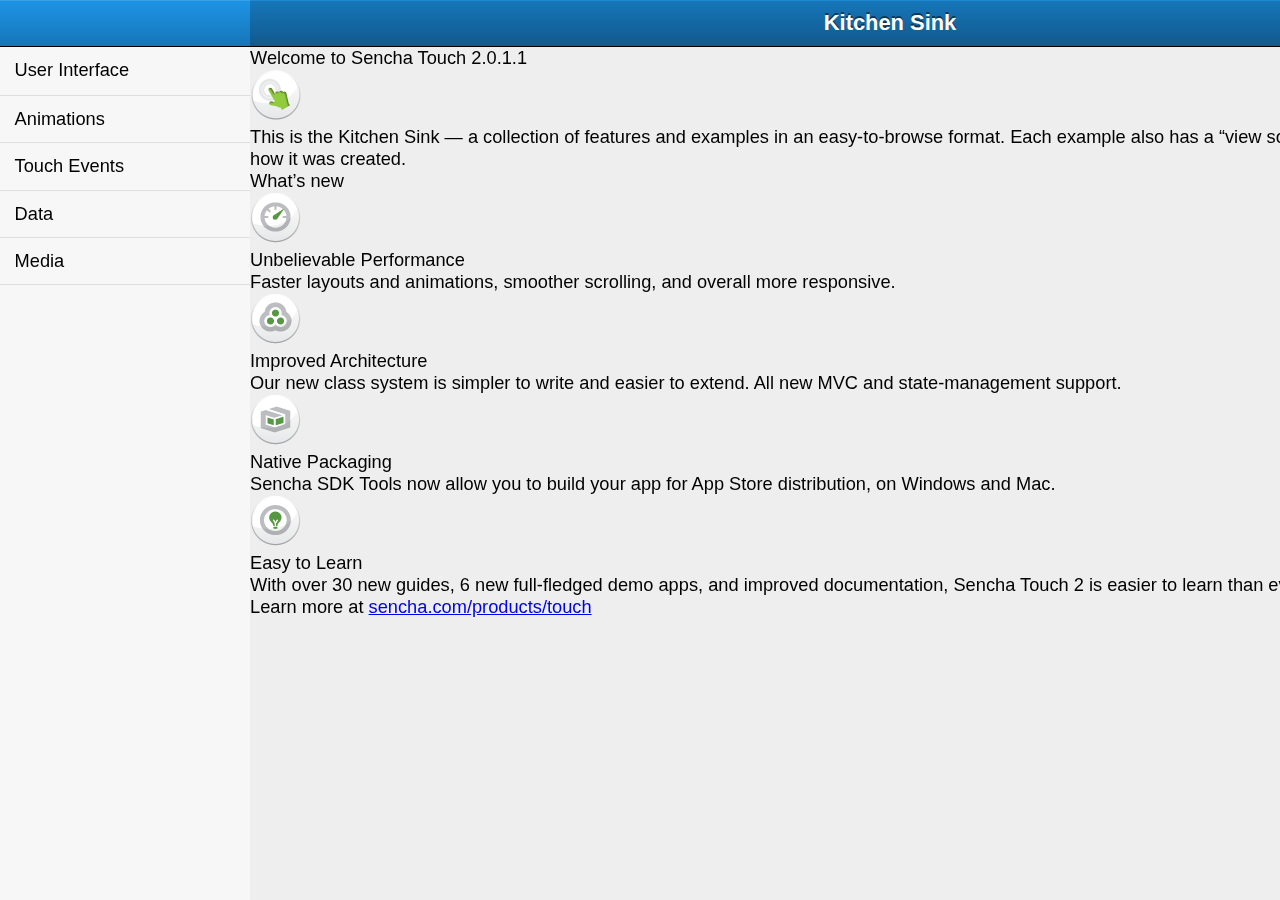
<file: myapp/index.html>
<!DOCTYPE HTML>
<html manifest="" lang="en-US">
<head>
    <meta charset="UTF-8">
    <title>MyApp</title>
    <style type="text/css">
         /**
         * Example of an initial loading indicator.
         * It is recommended to keep this as minimal as possible to provide instant feedback
         * while other resources are still being loaded for the first time
         */
        html, body {
            height: 100%;
            background-color: #1985D0
        }

        #appLoadingIndicator {
            position: absolute;
            top: 50%;
            margin-top: -15px;
            text-align: center;
            width: 100%;
            height: 30px;
            -webkit-animation-name: appLoadingIndicator;
            -webkit-animation-duration: 0.5s;
            -webkit-animation-iteration-count: infinite;
            -webkit-animation-direction: linear;
        }

        #appLoadingIndicator > * {
            background-color: #FFFFFF;
            display: inline-block;
            height: 30px;
            -webkit-border-radius: 15px;
            margin: 0 5px;
            width: 30px;
            opacity: 0.8;
        }

        @-webkit-keyframes appLoadingIndicator{
            0% {
                opacity: 0.8
            }
            50% {
                opacity: 0
            }
            100% {
                opacity: 0.8
            }
        }
    </style>
    <!-- The line below must be kept intact for Sencha Command to build your application -->
    <script id="microloader" type="text/javascript" src="sdk/microloader/development.js"></script>
</head>
<body>
   
    <div id="appLoadingIndicator">
        <div></div>
        <div></div>
        <div></div>
    </div>
    
</body>
</html>
</file>
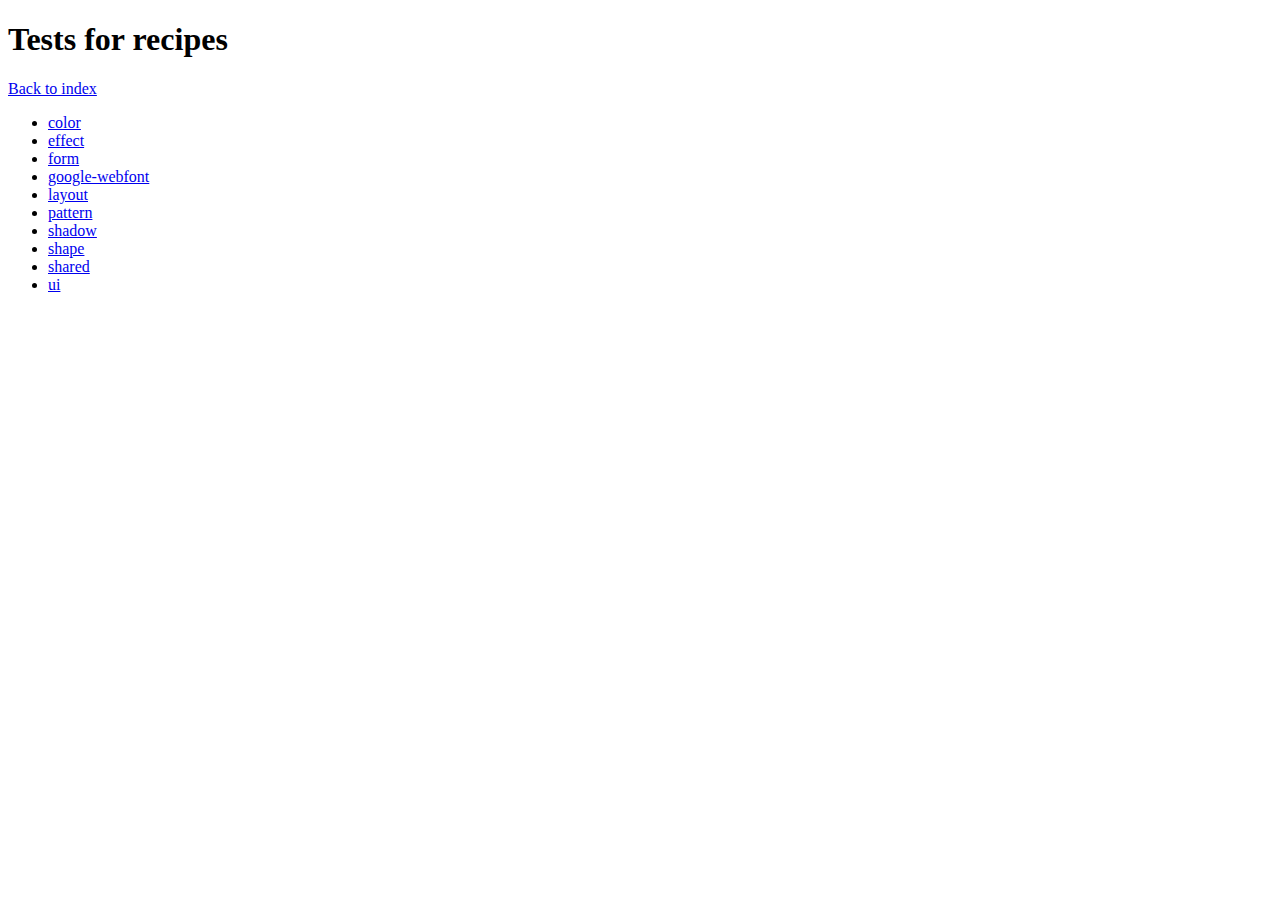
<file: myapp/sdk/resources/themes/vendor/compass-recipes/tests/recipes/index.html>
<!doctype html>
<h1>Tests for recipes</h1>

<a href="../">Back to index</a>

<ul>
    <li><a href="color">color</a></li>
    <li><a href="effect">effect</a></li>
    <li><a href="form">form</a></li>
    <li><a href="google-webfont">google-webfont</a></li>
    <li><a href="layout">layout</a></li>
    <li><a href="pattern">pattern</a></li>
    <li><a href="shadow">shadow</a></li>
    <li><a href="shape">shape</a></li>
    <li><a href="shared">shared</a></li>
    <li><a href="ui">ui</a></li>
</ul>
</file>
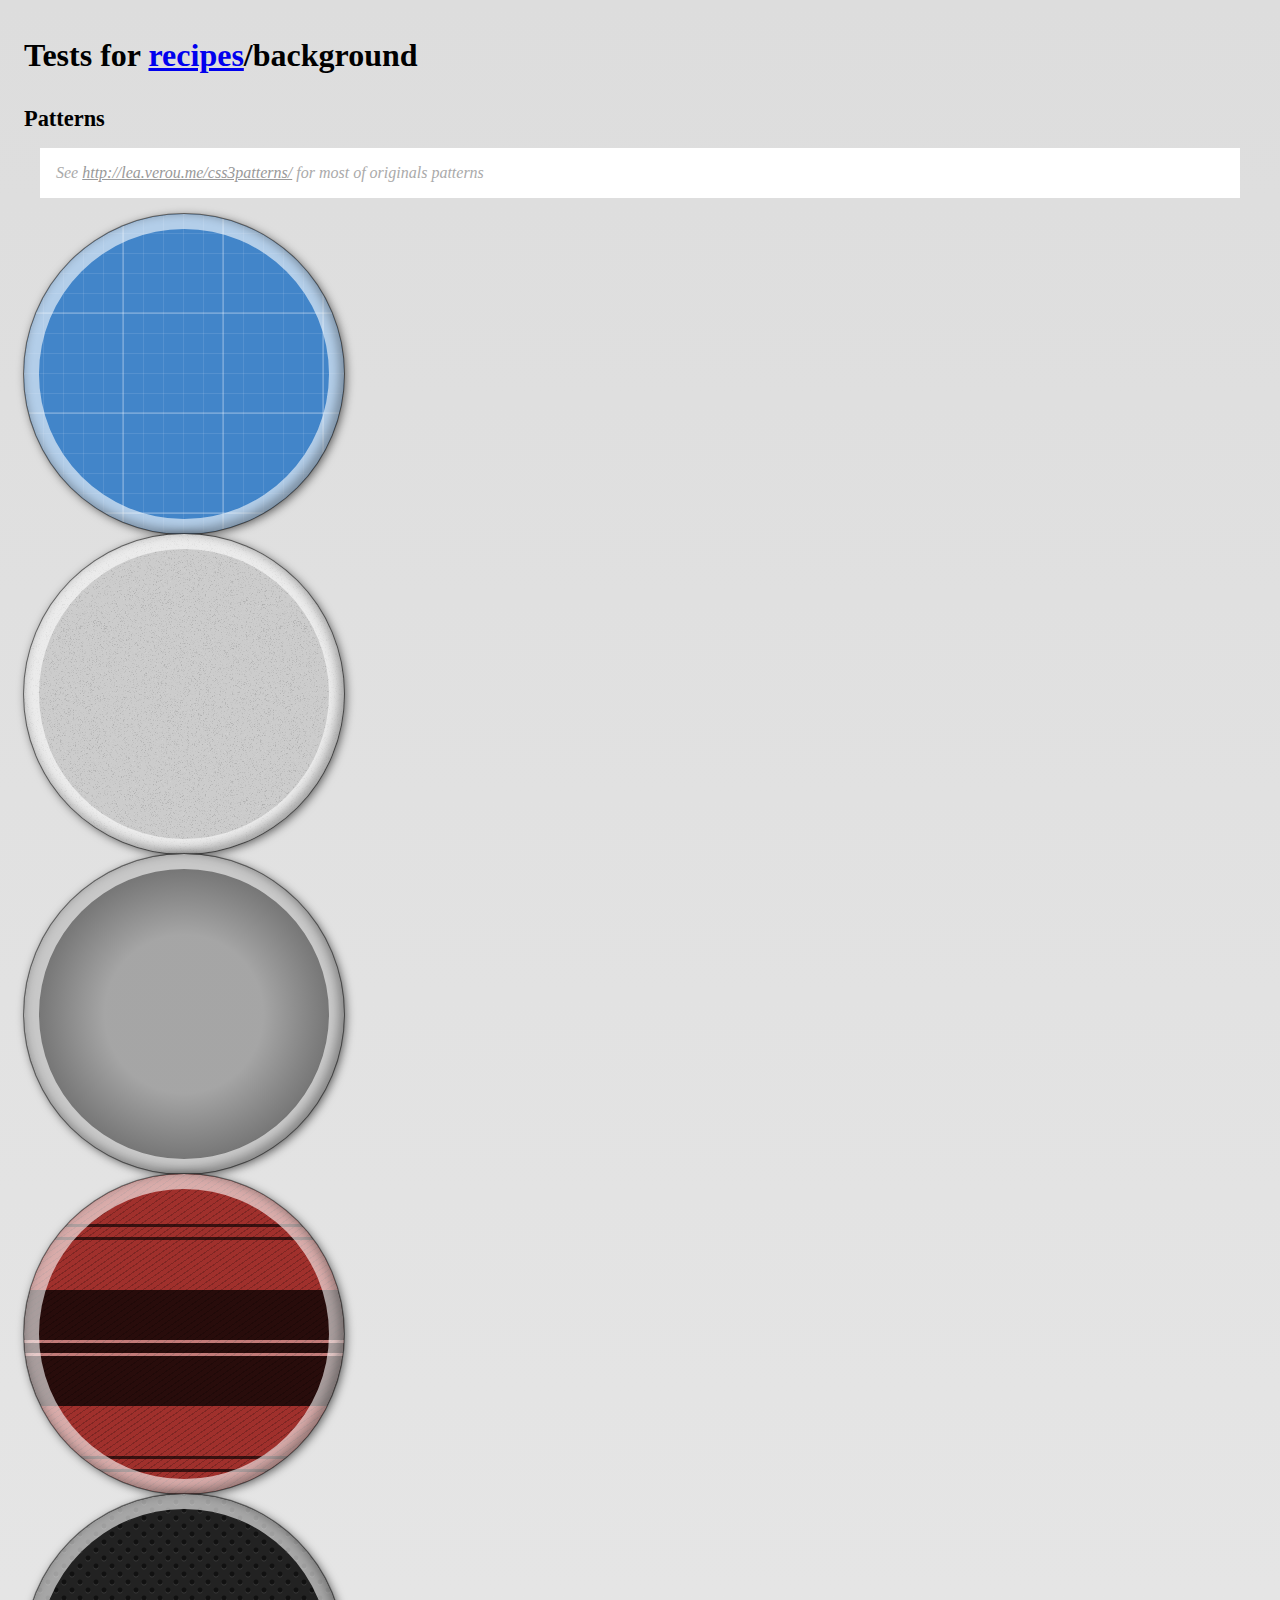
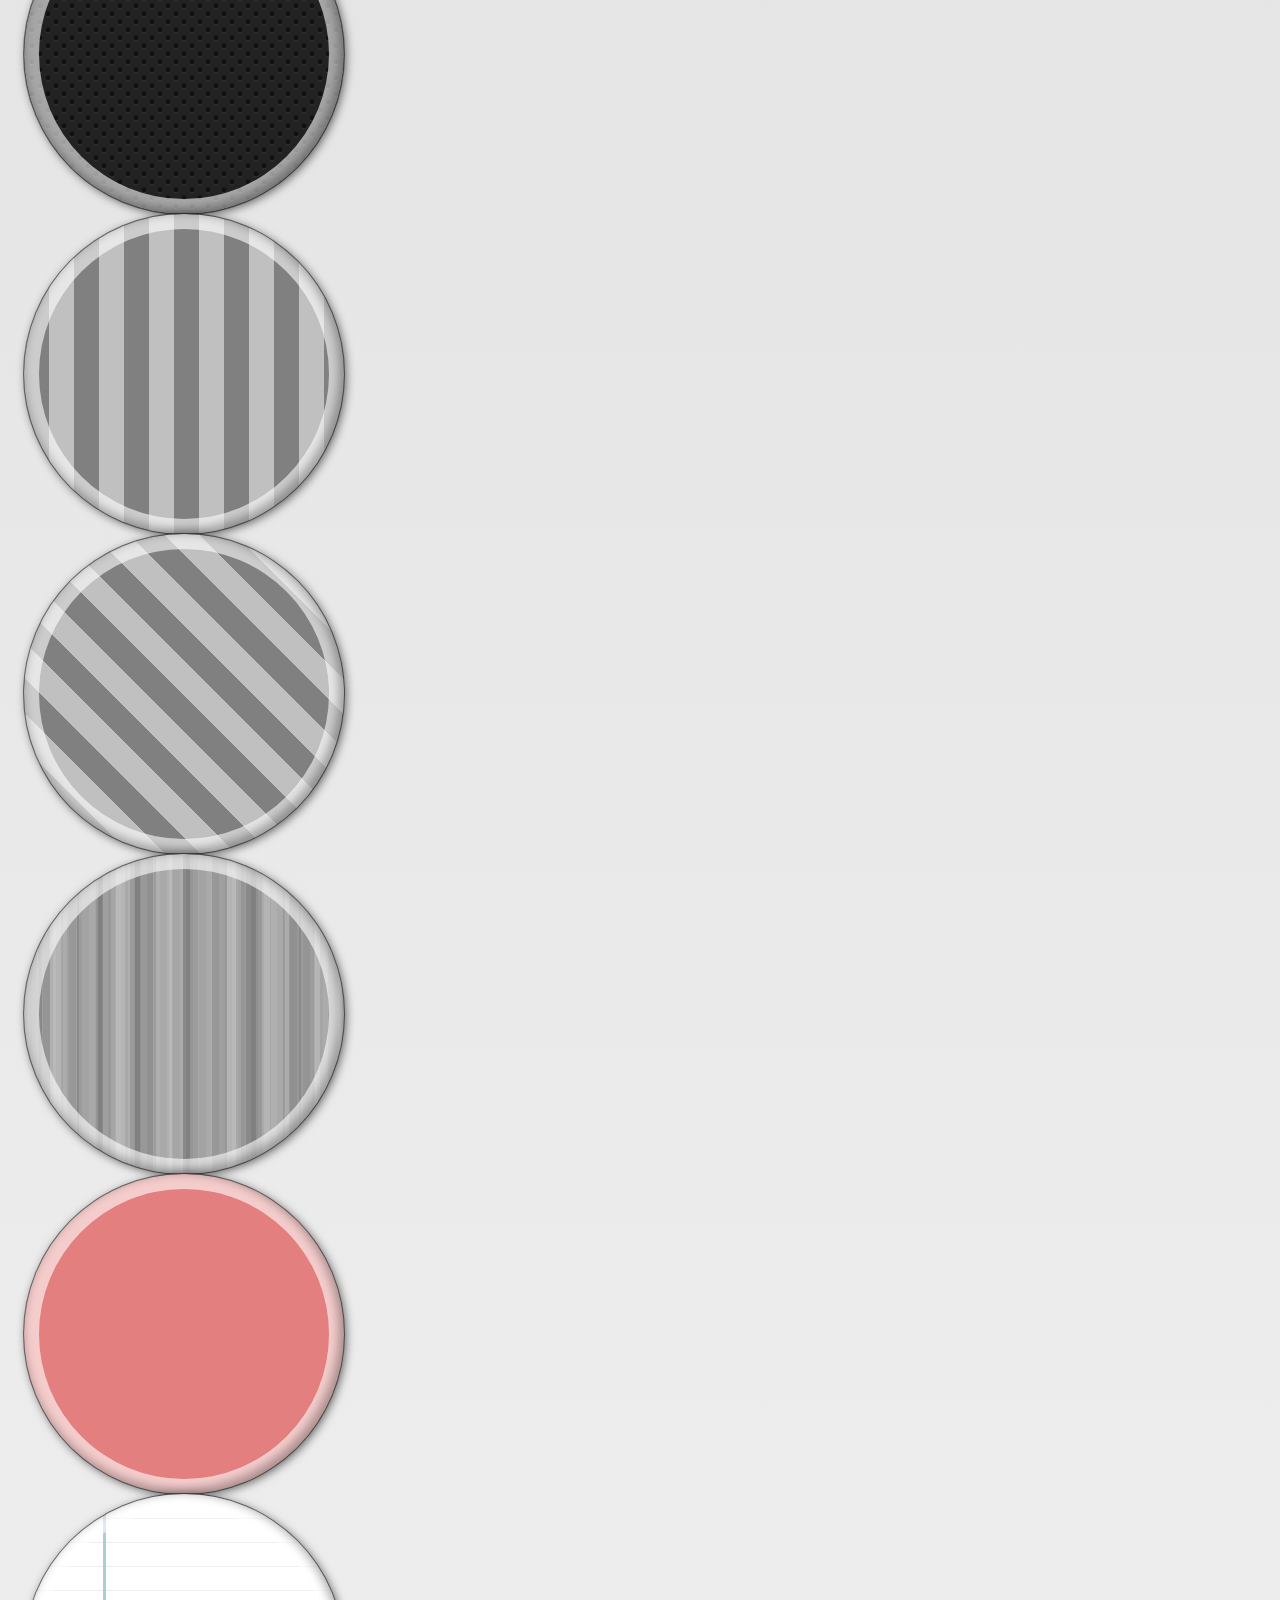
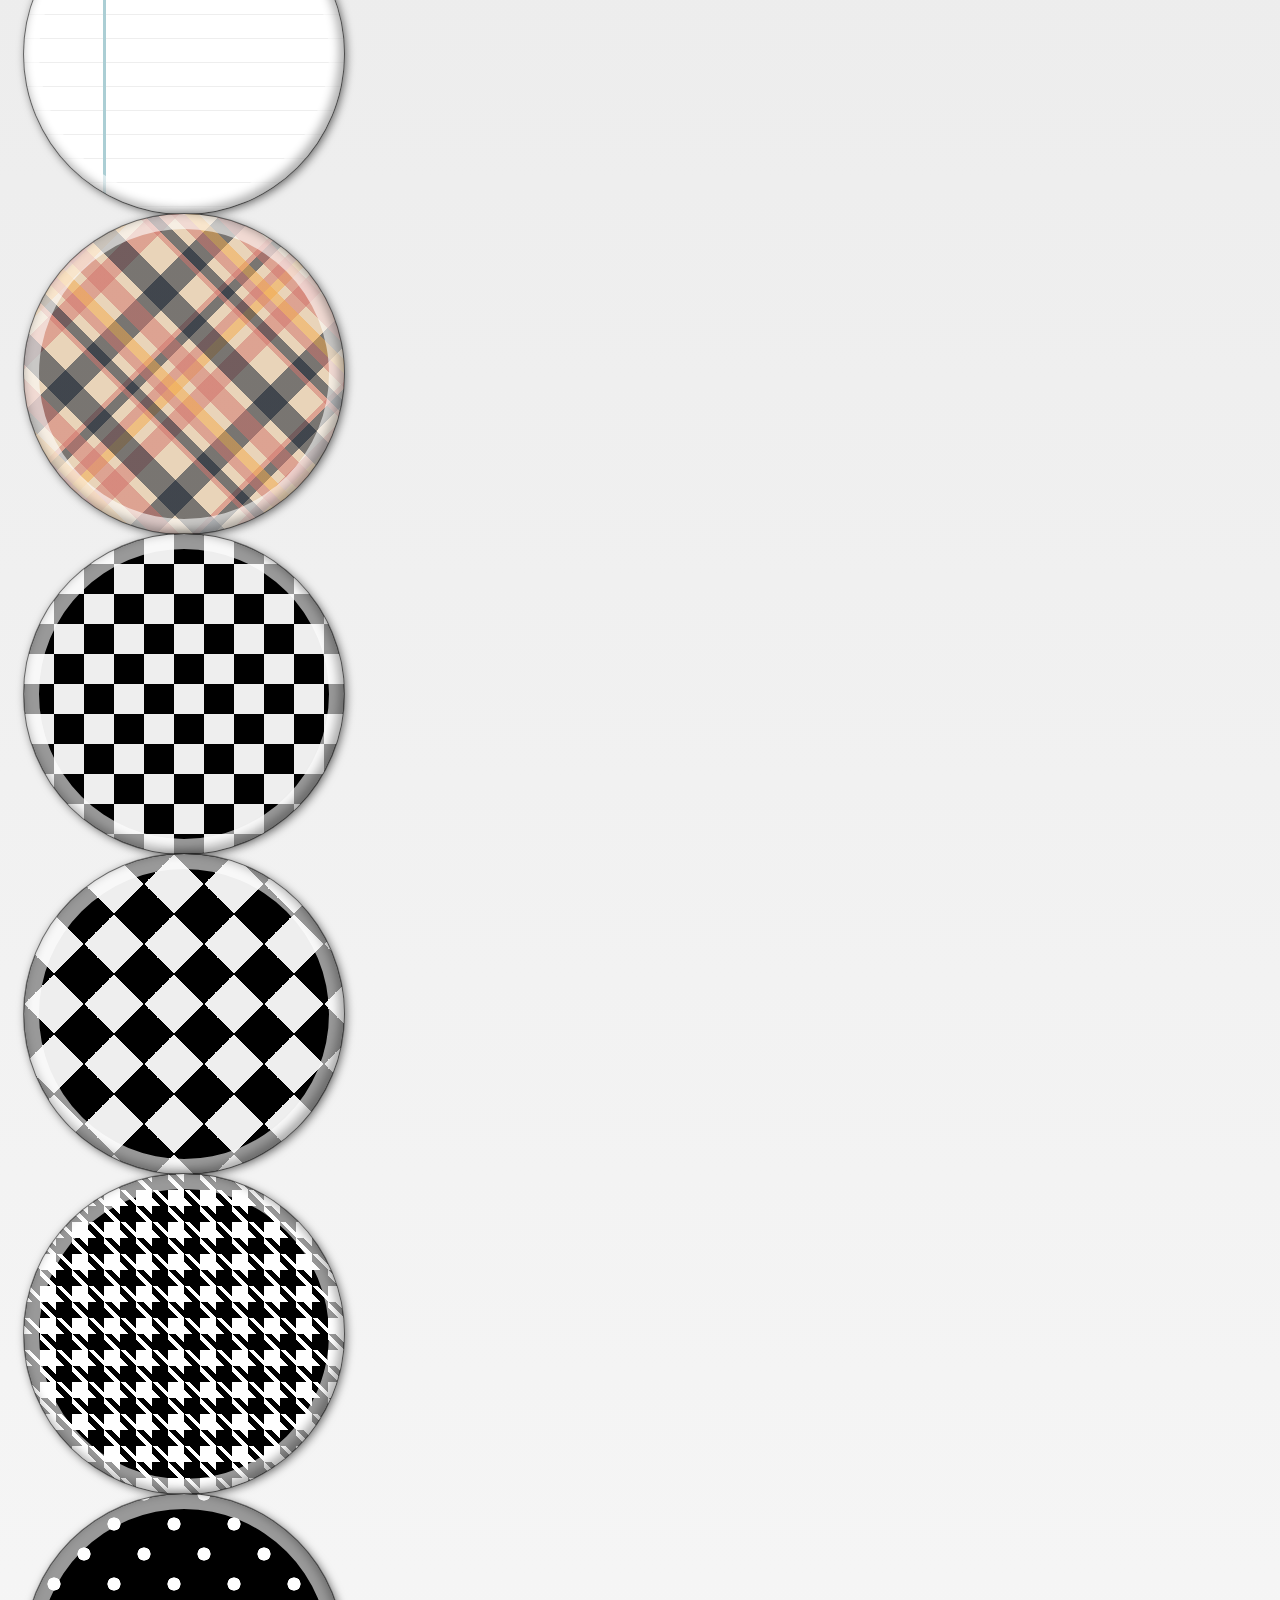
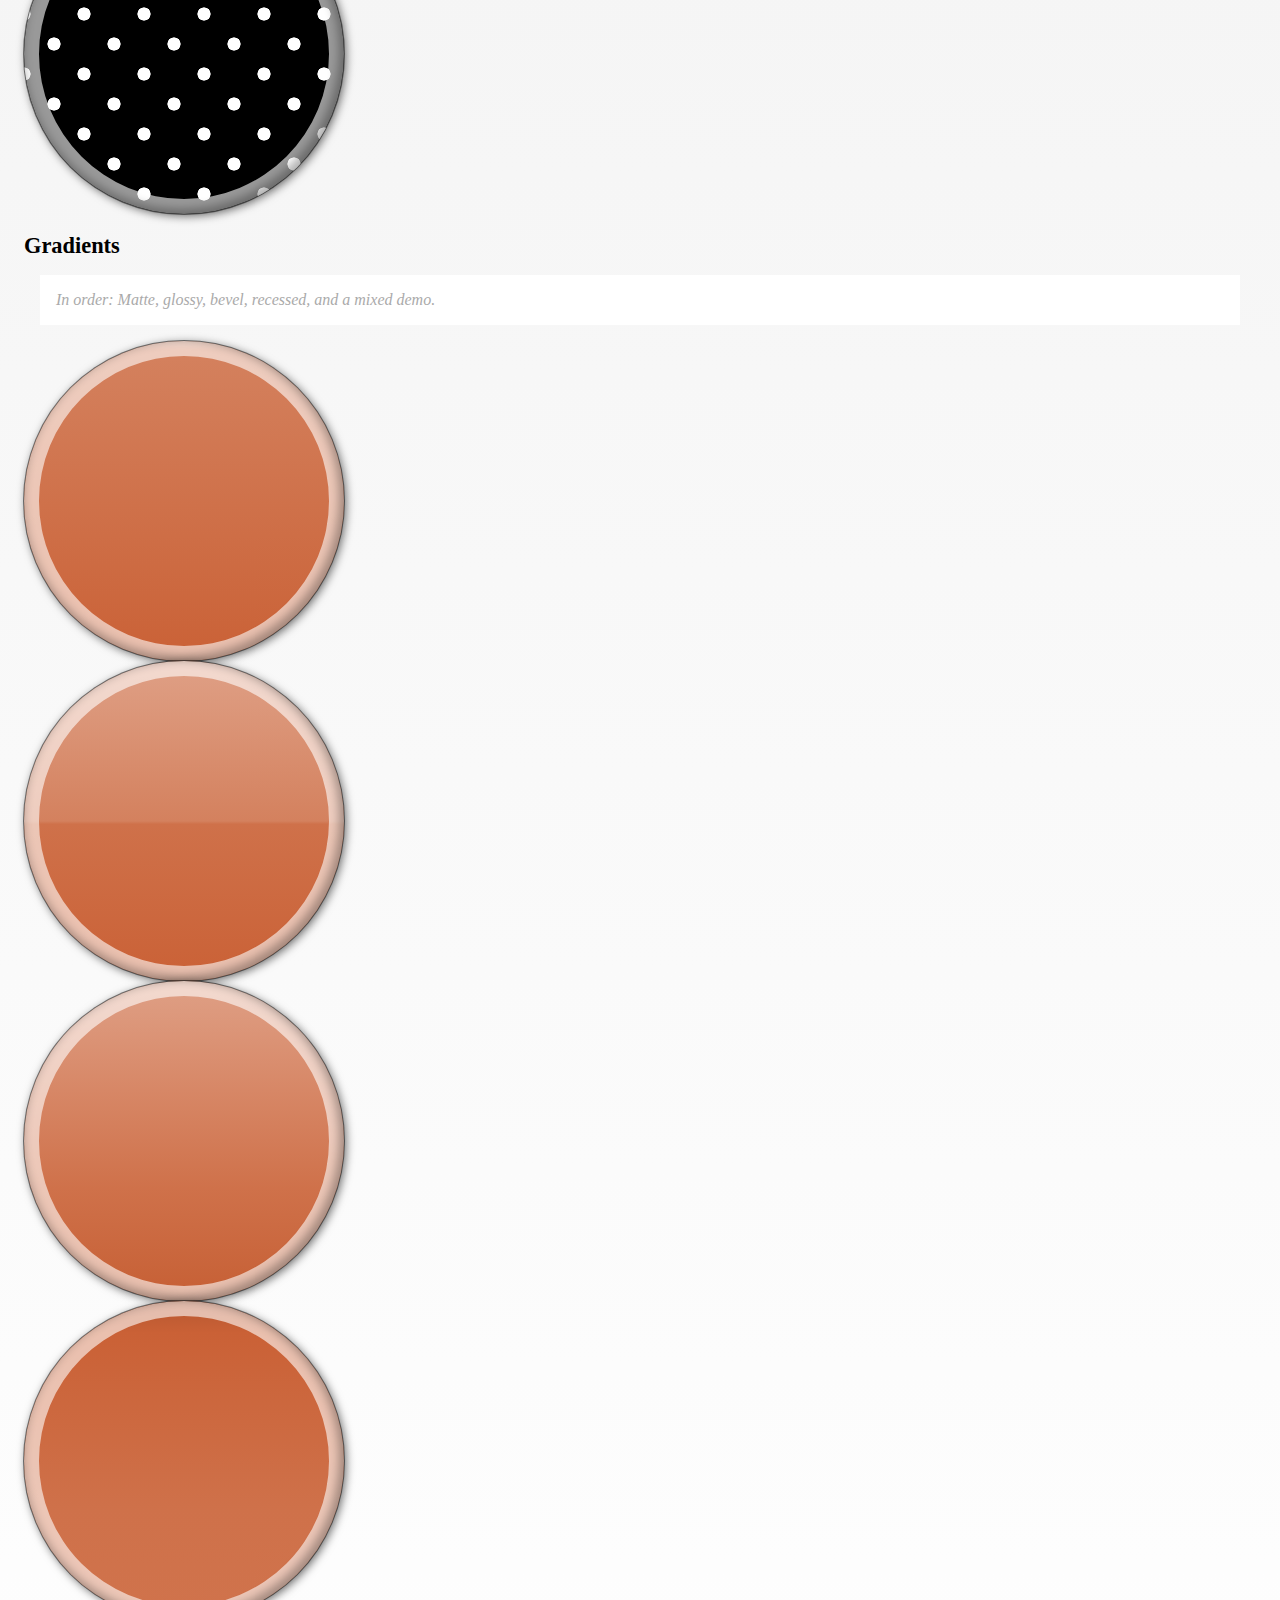
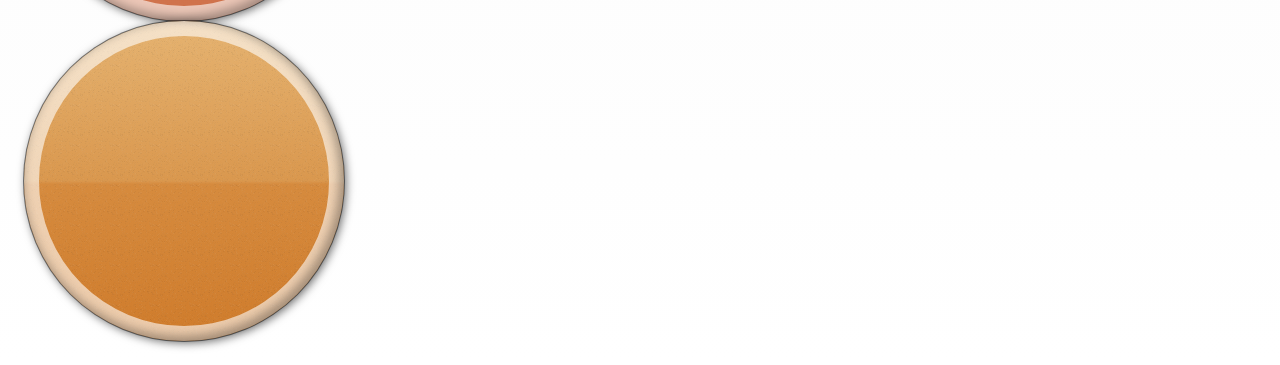
<file: myapp/sdk/resources/themes/vendor/compass-recipes/tests/recipes/background/index.html>
<!doctype html>
<link rel="stylesheet" href="s.css" />
<h1>Tests for <a href="../">recipes</a>/background</h1>

<h2>Patterns</h2>

<p class="doc">
    See <a href="http://lea.verou.me/css3patterns/">http://lea.verou.me/css3patterns/</a> for most of originals patterns
</p>

<div class="background-blueprint-grid"></div>

<div class="background-noise"></div>

<div class="background-radial-overlay"></div>

<div class="background-tartan"></div>

<div class="background-carbon-fiber"></div>

<div class="background-horizontal-stripes"></div>

<div class="background-diagonal-stripes"></div>

<div class="background-stripes-cicada"></div>

<div class="background-tablecloth"></div>

<div class="background-lined-paper"></div>

<div class="background-madras"></div>

<div class="background-checkerboard"></div>

<div class="background-checkerboard-diagonal"></div>

<div class="background-houndstooth"></div>

<div class="background-polka-dot"></div>

<h2>Gradients</h2>

<p class="doc">
    In order: Matte, glossy, bevel, recessed, and a mixed demo.
</p>

<div class="background-matte"></div>

<div class="background-glossy"></div>

<div class="background-bevel"></div>

<div class="background-recessed"></div>

<div class="background-mixed"></div>
</file>
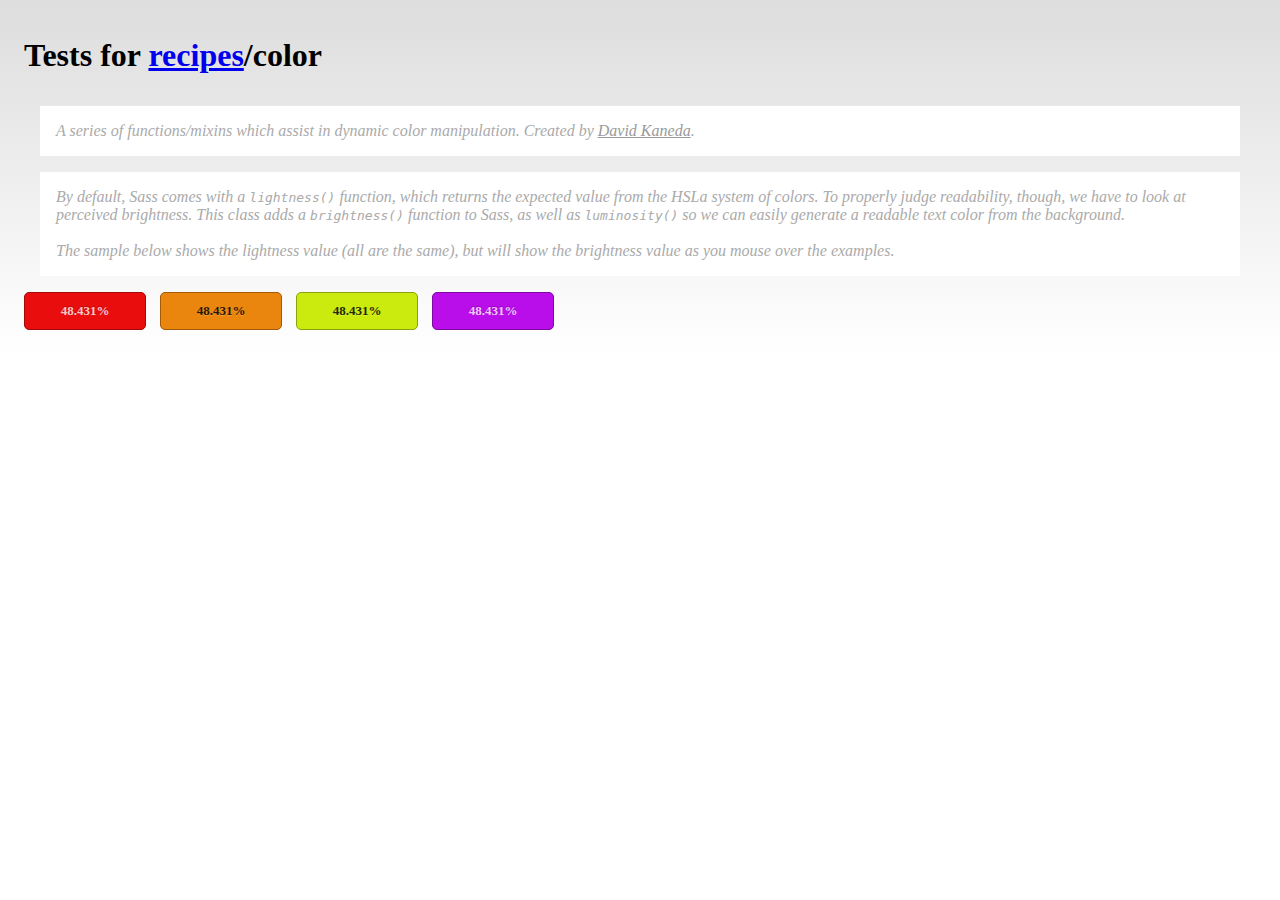
<file: myapp/sdk/resources/themes/vendor/compass-recipes/tests/recipes/color/index.html>
<!doctype html>
<link rel="stylesheet" href="s.css" />
<h1>Tests for <a href="../">recipes</a>/color</h1>

<p class="doc">
    A series of functions/mixins which assist in dynamic color manipulation.
    Created by <a href="http://www.davidkaneda.com">David Kaneda</a>.
</p>

<p class="doc">
    By default, Sass comes with a <code>lightness()</code> function, which returns the expected value from the HSLa system of colors. To properly judge readability, though, we have to look at perceived brightness. This class adds a <code>brightness()</code> function to Sass, as well as <code>luminosity()</code> so we can easily generate a readable text color from the background.<br><br>

    The sample below shows the lightness value (all are the same), but will show the brightness value as you mouse over the examples.
</p>

<div class="swatch1"></div>

<div class="swatch2"></div>

<div class="swatch3"></div>

<div class="swatch4"></div>

<div class="swatch5"></div>
</file>
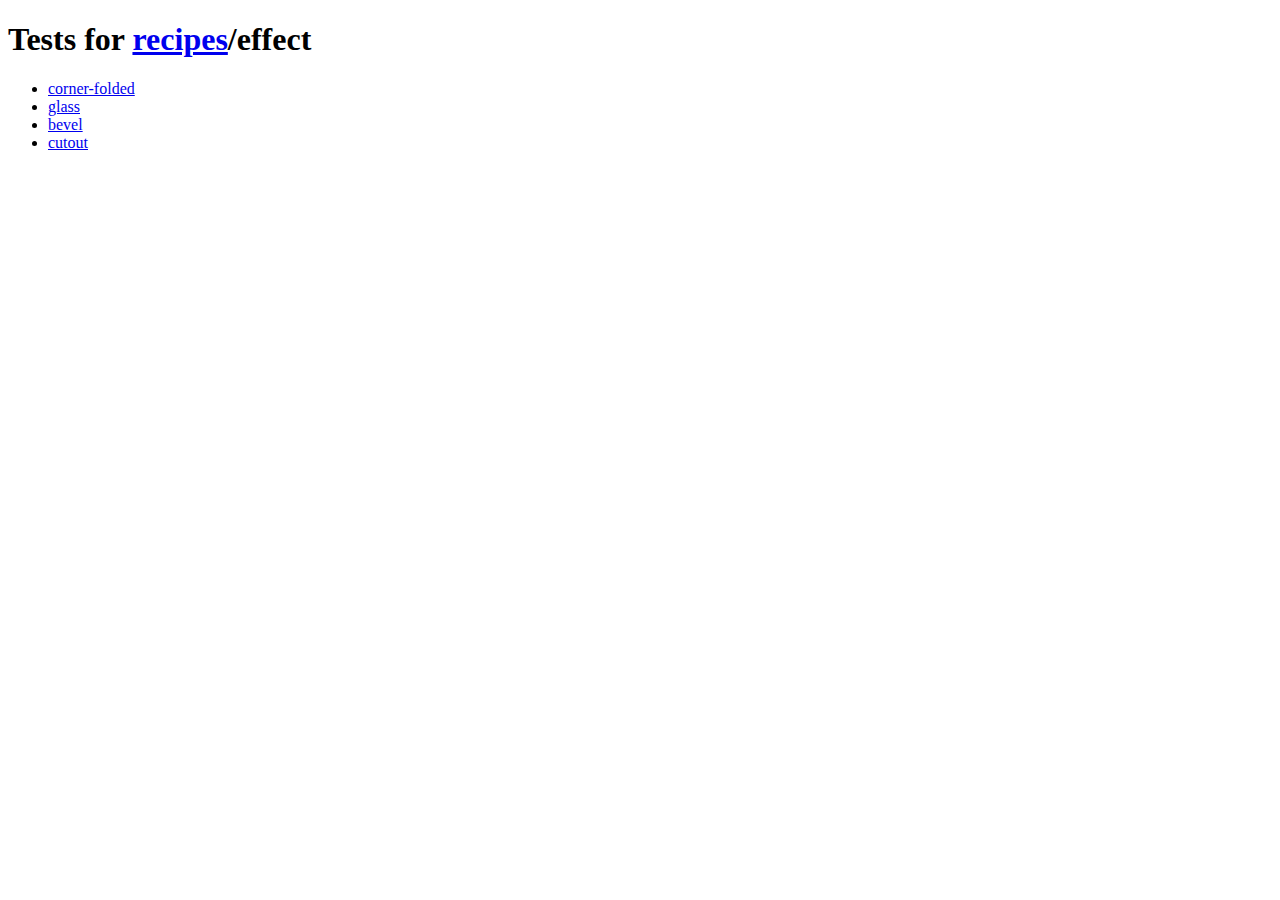
<file: myapp/sdk/resources/themes/vendor/compass-recipes/tests/recipes/effect/index.html>
<!doctype html>
<h1>Tests for <a href="../">recipes</a>/effect</h1>

<ul>
    <li><a href="corner-folded">corner-folded</a></li>
    <li><a href="glass">glass</a></li>
    <li><a href="bevel">bevel</a></li>
    <li><a href="cutout">cutout</a></li>

</ul>
</file>
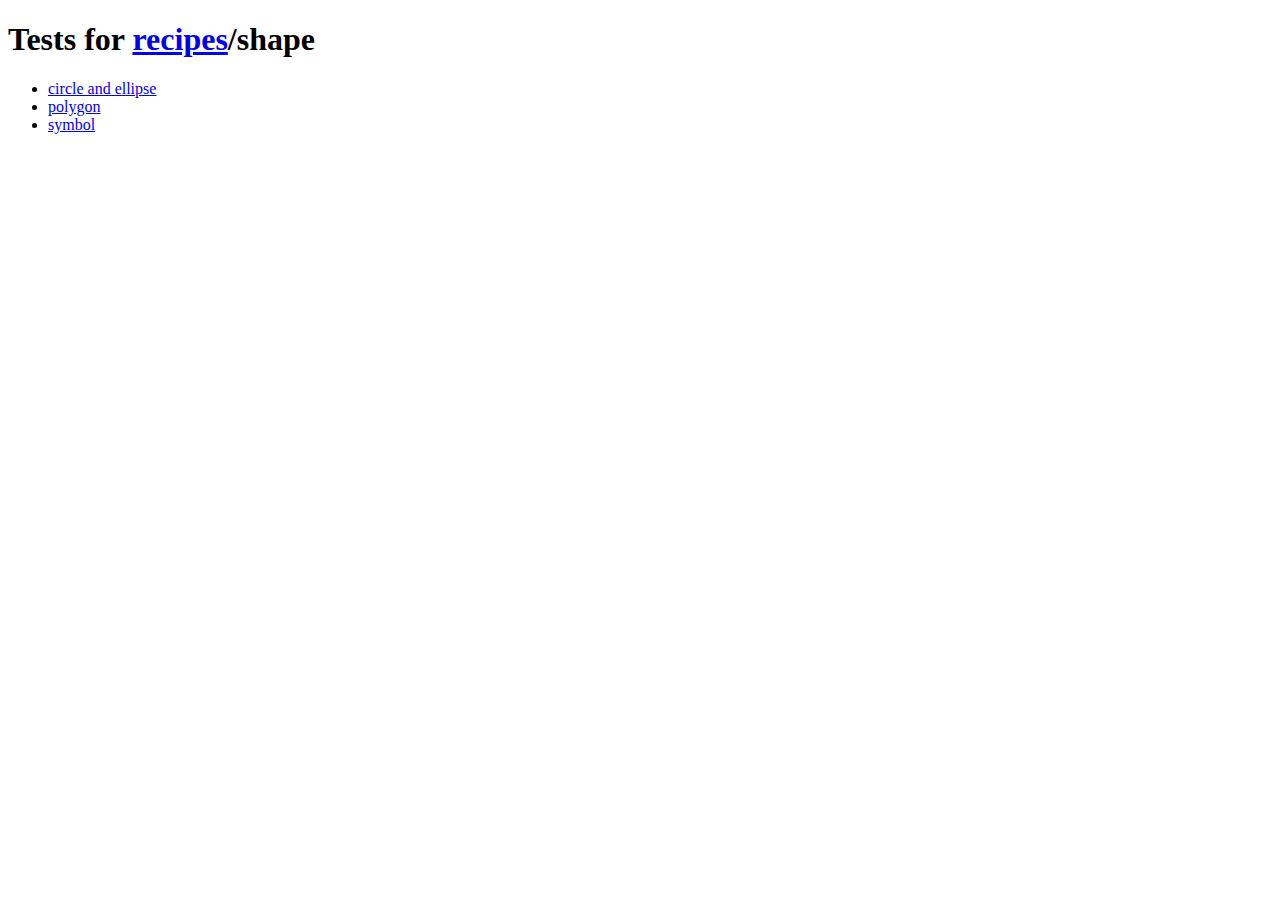
<file: myapp/sdk/resources/themes/vendor/compass-recipes/tests/recipes/shape/index.html>
<!doctype html>
<h1>Tests for <a href="../">recipes</a>/shape</h1>

<ul>
    <li><a href="ellipse">circle and ellipse</a></li>
    <li><a href="polygon">polygon</a></li>
    <li><a href="symbol">symbol</a></li>
</ul>
</file>
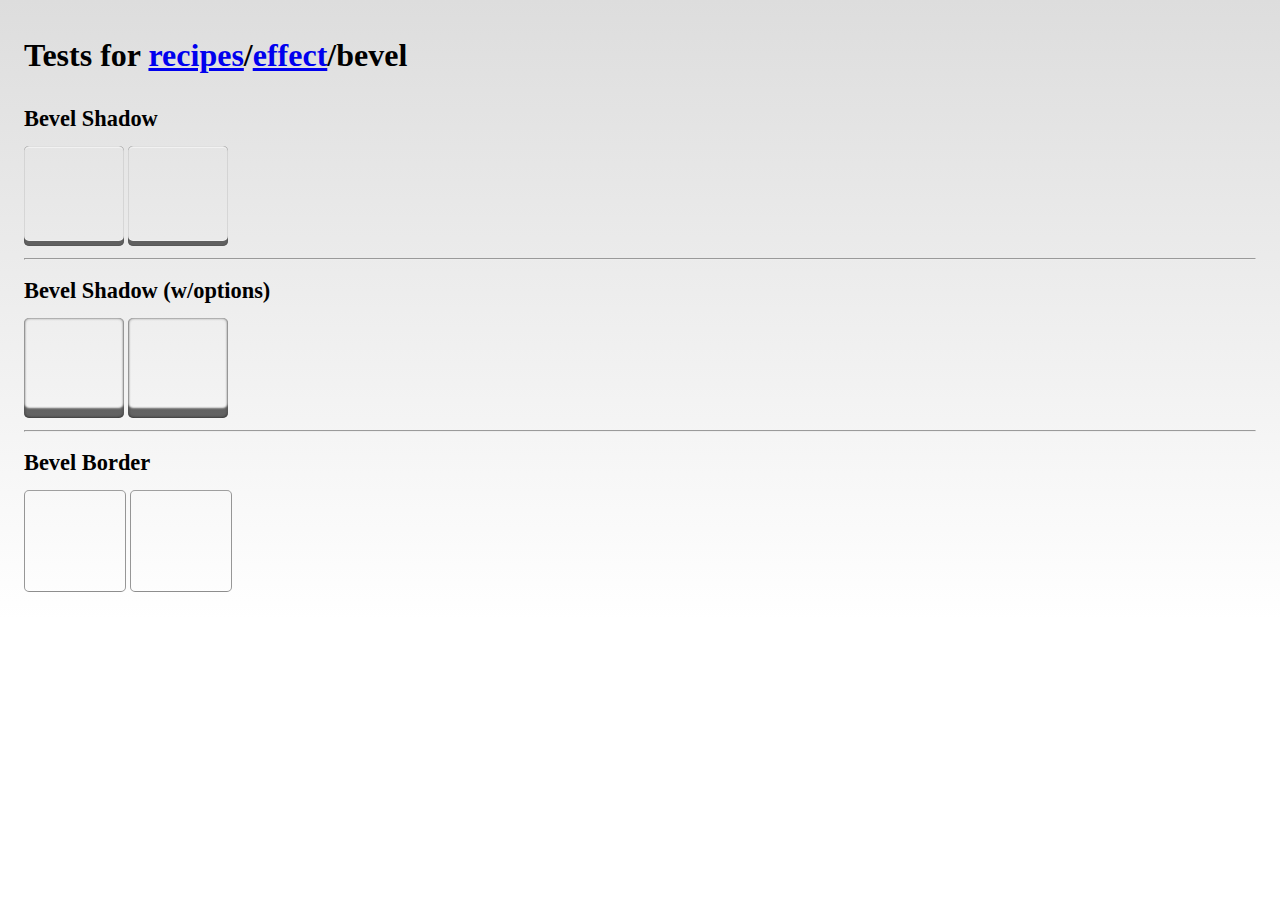
<file: myapp/sdk/resources/themes/vendor/compass-recipes/tests/recipes/effect/bevel/index.html>
<!doctype html>
<link rel="stylesheet" href="s.css" />
<h1>Tests for <a href="../../">recipes</a>/<a href="../">effect</a>/bevel</h1>

<h2>Bevel Shadow</h2>
<div class="avatar1 bevel-shadow"></div>
<div class="avatar2 bevel-shadow"></div>

<hr>

<h2>Bevel Shadow (w/options)</h2>
<div class="avatar1 bevel-shadow-soft"></div>
<div class="avatar2 bevel-shadow-soft"></div>

<hr>

<h2>Bevel Border</h2>
<div class="avatar1 bevel-border"></div>
<div class="avatar2 bevel-border"></div>
</file>
<file: myapp/sdk/resources/themes/vendor/compass-recipes/tests/recipes/background/s.css>
html {
  padding: 1em;
  background: -webkit-gradient(linear, 50% 0%, 50% 100%, color-stop(0%, #dddddd), color-stop(100%, #ffffff)) no-repeat;
  background: -webkit-linear-gradient(#dddddd, #ffffff) no-repeat;
  background: -moz-linear-gradient(#dddddd, #ffffff) no-repeat;
  background: -o-linear-gradient(#dddddd, #ffffff) no-repeat;
  background: -ms-linear-gradient(#dddddd, #ffffff) no-repeat;
  background: linear-gradient(#dddddd, #ffffff) no-repeat;
}

h1 {
  font-size: 2em;
  margin-bottom: 1em;
}

h2 {
  font-size: 1.4em;
  margin-bottom: .6em;
}

.doc {
  background: #fff;
  border: #ddd;
  padding: 1em;
  color: #aaa;
  margin: 1em;
  font-style: italic;
}
.doc a {
  color: #999;
}

/**
 * Background noise recipe
 * 
 * This recipe use a sass function to generate a .png file
 * 
 * Inspired by a jQuery plugin "Noisy" by Daniel Rapp @DanielRapp
 * @link https://github.com/DanielRapp/Noisy
 * 
 * Converted using Sass by Aaron Russell @aaronrussell & Philipp Bosch @philippbosch
 * @link https://gist.github.com/1021332
 * 
 * Ported to a sass gem by Antti Salonen @antsa
 * @link https://github.com/antsa/sassy_noise
 * 
 * Mixin:        background-noise
 * Function:     background_noise
 * 
 * @author Daniel Rapp @DanielRapp
 * @author Aaron Russell @aaronrussell
 * @author Philipp Bosch @philippbosch
 * @author Antti Salonen @antsa
 * @author Maxime Thirouin maxime.thirouin@gmail.com @MoOx
 */
/**
 *
 * @class Gradients
 * @author David Kaneda http://www.davidkaneda.com/
 *
 */
/**
 * Adds a background gradient into a specified selector.
 * 
 *     @include background-gradient(#444, 'glossy');
 * 
 * You can also use color-stops if you want full control of the gradient:
 * 
 *     @include background-gradient(#444, color-stops(#333, #222, #111));
 * 
 * @param {color} $bg-color
 * The base color of the gradient.
 * 
 * @param {string/list} $type
 * The style of the gradient, one of five pre-defined options: matte, bevel, glossy, recessed, or linear:
 *
 *     @include background-gradient(red, 'glossy');
 *
 * It can also accept a list of color-stop values:;
 * 
 *     @include background-gradient(black, color-stops(#333, #111, #000));
 * 
 * @param {string} $direction
 * The direction of the gradient.
 */
/**
 * Blueprint grid background pattern
 * 
 * @link http://lea.verou.me/css3patterns/#blueprint-grid
 *
 * @author Lea Verou http://lea.verou.me/ for the original pattern
 * @author Maxime Thirouin maxime.thirouin@gmail.com @MoOx for the sass mixin
 */
/**
 * Background overlay inspired by Google Chrome modal overlay
 * 
 * @author Maxime Thirouin @MoOx maxime.thirouin@gmail.com
 */
/**
 *
 * Before compass 0.11.5, you need to add
 * Compass::BrowserSupport.add_support("repeating-linear-gradient", "webkit", "moz", "o", "ms")
 * To your configuration (config.rb)
 * @see https://github.com/chriseppstein/compass/issues/401
 *
 * @link http://lea.verou.me/css3patterns/#tartan
 *
 * @author Marta Armada http://swwweet.com/ for the original pattern
 * @author Maxime Thirouin maxime.thirouin@gmail.com @MoOx for the sass mixin
 */
/**
 * Carbon Fiber background pattern
 *
 * @author Lea Verou http://lea.verou.me/ for the original pattern
 * @author David Kaneda http://www.davidkaneda.com/ for the Sass mixin
 *
 * @link http://lea.verou.me/css3patterns/
 *
 */
/**
 * Striped background patterns
 *
 * Before compass 0.11.5, you need to add
 * Compass::BrowserSupport.add_support("repeating-linear-gradient", "webkit", "moz", "o", "ms")
 * To your configuration (config.rb)
 * @see https://github.com/chriseppstein/compass/issues/401
 *
 * @link http://lea.verou.me/css3patterns/#horizontal-stripes
 * @link http://lea.verou.me/css3patterns/#vertical-stripes
 *
 * @author Lea Verou http://lea.verou.me/ for the original pattern
 * @author Mason Wendell mason@canarypromo.com @canarymason for the sass mixin
 */
/**
 * Cicada background pattern
 *
 * @link http://lea.verou.me/css3patterns/#cicada-stripes
 *
 * @author Randy Merril http://forthedeveloper.com/ for the original pattern
 * @author Mason Wendell mason@canarypromo.com @canarymason for the sass mixin
 */
/**
 *
 * Tablecloth background pattern
 *
 * @link http://lea.verou.me/css3patterns/#tablecloth
 *
 * @author Lea Verou http://lea.verou.me/ for the original pattern
 * @author Mason Wendell mason@canarypromo.com @canarymason for the sass mixin
 */
/**
 * Lined paper background pattern
 *
 * @link http://lea.verou.me/css3patterns/#lined-paper
 *
 * @author Sarah Backhouse http://www.jadu.net/ for the original pattern
 * @author Mason Wendell mason@canarypromo.com @canarymason for the sass mixin
 */
/**
 * Madras background pattern
 *
 * Before compass 0.11.5, you need to add
 * Compass::BrowserSupport.add_support("repeating-linear-gradient", "webkit", "moz", "o", "ms")
 * To your configuration (config.rb)
 * @see https://github.com/chriseppstein/compass/issues/401
 *
 * @link http://lea.verou.me/css3patterns/#madras
 *
 * @author Divya Manian http://nimbupani.com/ for the original pattern
 * @author Mason Wendell mason@canarypromo.com @canarymason for the sass mixin
 */
/**
 * Checkerboard background pattern
 *
 * @link http://lea.verou.me/css3patterns/#checkerboard
 * @link http://lea.verou.me/css3patterns/#diagonal-checkerboard
 *
 * @author Lea Verou http://lea.verou.me/ for the original pattern
 * @author Mason Wendell mason@canarypromo.com @canarymason for the sass mixin
 */
/**
 *
 * Houndstooth background pattern
 *
 * @link http://lea.verou.me/css3patterns/#houndstooth
 *
 * @author Antoine Bernier http://abernier.name for the original pattern
 * @author Mason Wendell mason@canarypromo.com @canarymason for the sass mixin
 */
/**
 *
 * Polkadot background pattern
 *
 * @link http://lea.verou.me/css3patterns/#polka-dot
 *
 * @author Lea Verou http://lea.verou.me/ for the original pattern
 * @author Mason Wendell mason@canarypromo.com @canarymason for the sass mixin
 */
div {
  width: 20em;
  height: 20em;
  cursor: pointer;
  background-color: #ccc;
  -moz-border-radius: 50%;
  -webkit-border-radius: 50%;
  -o-border-radius: 50%;
  -ms-border-radius: 50%;
  -khtml-border-radius: 50%;
  border-radius: 50%;
  -moz-box-shadow: -3px -3px 10px 2px rgba(0, 0, 0, 0.3) inset, 0 0 0 15px rgba(255, 255, 255, 0.6) inset, 0 0 0 1px rgba(0, 0, 0, 0.5), 2px 2px 10px rgba(0, 0, 0, 0.6);
  -webkit-box-shadow: -3px -3px 10px 2px rgba(0, 0, 0, 0.3) inset, 0 0 0 15px rgba(255, 255, 255, 0.6) inset, 0 0 0 1px rgba(0, 0, 0, 0.5), 2px 2px 10px rgba(0, 0, 0, 0.6);
  -o-box-shadow: -3px -3px 10px 2px rgba(0, 0, 0, 0.3) inset, 0 0 0 15px rgba(255, 255, 255, 0.6) inset, 0 0 0 1px rgba(0, 0, 0, 0.5), 2px 2px 10px rgba(0, 0, 0, 0.6);
  box-shadow: -3px -3px 10px 2px rgba(0, 0, 0, 0.3) inset, 0 0 0 15px rgba(255, 255, 255, 0.6) inset, 0 0 0 1px rgba(0, 0, 0, 0.5), 2px 2px 10px rgba(0, 0, 0, 0.6);
}

.background-blueprint-grid {
  background-color: #4285c9;
  background-image: -webkit-gradient(linear, 50% 0%, 50% 2, color-stop(100%, rgba(255, 255, 255, 0.2)), color-stop(100%, rgba(255, 255, 255, 0))), -webkit-gradient(linear, 0% 50%, 2 50%, color-stop(100%, rgba(255, 255, 255, 0.2)), color-stop(100%, rgba(255, 255, 255, 0))), -webkit-gradient(linear, 50% 0%, 50% 1, color-stop(100%, rgba(255, 255, 255, 0.1)), color-stop(100%, rgba(255, 255, 255, 0))), -webkit-gradient(linear, 0% 50%, 1 50%, color-stop(100%, rgba(255, 255, 255, 0.1)), color-stop(100%, rgba(255, 255, 255, 0)));
  background-image: -webkit-linear-gradient(rgba(255, 255, 255, 0.2) 2px, rgba(255, 255, 255, 0) 2px), -webkit-linear-gradient(left, rgba(255, 255, 255, 0.2) 2px, rgba(255, 255, 255, 0) 2px), -webkit-linear-gradient(rgba(255, 255, 255, 0.1) 1px, rgba(255, 255, 255, 0) 1px), -webkit-linear-gradient(left, rgba(255, 255, 255, 0.1) 1px, rgba(255, 255, 255, 0) 1px);
  background-image: -moz-linear-gradient(rgba(255, 255, 255, 0.2) 2px, rgba(255, 255, 255, 0) 2px), -moz-linear-gradient(left, rgba(255, 255, 255, 0.2) 2px, rgba(255, 255, 255, 0) 2px), -moz-linear-gradient(rgba(255, 255, 255, 0.1) 1px, rgba(255, 255, 255, 0) 1px), -moz-linear-gradient(left, rgba(255, 255, 255, 0.1) 1px, rgba(255, 255, 255, 0) 1px);
  background-image: -o-linear-gradient(rgba(255, 255, 255, 0.2) 2px, rgba(255, 255, 255, 0) 2px), -o-linear-gradient(left, rgba(255, 255, 255, 0.2) 2px, rgba(255, 255, 255, 0) 2px), -o-linear-gradient(rgba(255, 255, 255, 0.1) 1px, rgba(255, 255, 255, 0) 1px), -o-linear-gradient(left, rgba(255, 255, 255, 0.1) 1px, rgba(255, 255, 255, 0) 1px);
  background-image: -ms-linear-gradient(rgba(255, 255, 255, 0.2) 2px, rgba(255, 255, 255, 0) 2px), -ms-linear-gradient(left, rgba(255, 255, 255, 0.2) 2px, rgba(255, 255, 255, 0) 2px), -ms-linear-gradient(rgba(255, 255, 255, 0.1) 1px, rgba(255, 255, 255, 0) 1px), -ms-linear-gradient(left, rgba(255, 255, 255, 0.1) 1px, rgba(255, 255, 255, 0) 1px);
  background-image: linear-gradient(rgba(255, 255, 255, 0.2) 2px, rgba(255, 255, 255, 0) 2px), linear-gradient(left, rgba(255, 255, 255, 0.2) 2px, rgba(255, 255, 255, 0) 2px), linear-gradient(rgba(255, 255, 255, 0.1) 1px, rgba(255, 255, 255, 0) 1px), linear-gradient(left, rgba(255, 255, 255, 0.1) 1px, rgba(255, 255, 255, 0) 1px);
  background-size: 100px 100px, 100px 100px, 20px 20px, 20px 20px;
  background-position: -2px -2px, -2px -2px, -1px -1px, -1px -1px;
}

.background-noise {
  background-image: url('[data-uri]');
  background-repeat: repeat;
}

.background-radial-overlay {
  background-image: -webkit-gradient(radial, 50% 50%, 0, 50% 50%, 100, color-stop(0%, rgba(127, 127, 127, 0.5)), color-stop(35%, rgba(127, 127, 127, 0.5)), color-stop(100%, rgba(0, 0, 0, 0.7)));
  background-image: -webkit-radial-gradient(rgba(127, 127, 127, 0.5), rgba(127, 127, 127, 0.5) 35%, rgba(0, 0, 0, 0.7));
  background-image: -moz-radial-gradient(rgba(127, 127, 127, 0.5), rgba(127, 127, 127, 0.5) 35%, rgba(0, 0, 0, 0.7));
  background-image: -o-radial-gradient(rgba(127, 127, 127, 0.5), rgba(127, 127, 127, 0.5) 35%, rgba(0, 0, 0, 0.7));
  background-image: -ms-radial-gradient(rgba(127, 127, 127, 0.5), rgba(127, 127, 127, 0.5) 35%, rgba(0, 0, 0, 0.7));
  background-image: radial-gradient(rgba(127, 127, 127, 0.5), rgba(127, 127, 127, 0.5) 35%, rgba(0, 0, 0, 0.7));
}

.background-tartan {
  background-color: #a0302c;
  background-image: -webkit-repeating-linear-gradient(rgba(255, 255, 255, 0), rgba(255, 255, 255, 0) 50px, rgba(0, 0, 0, 0.4) 50px, rgba(0, 0, 0, 0.4) 53px, rgba(255, 255, 255, 0) 53px, rgba(255, 255, 255, 0) 63px, rgba(0, 0, 0, 0.4) 63px, rgba(0, 0, 0, 0.4) 66px, rgba(255, 255, 255, 0) 66px, rgba(255, 255, 255, 0) 116px, rgba(0, 0, 0, 0.5) 116px, rgba(0, 0, 0, 0.5) 166px, rgba(255, 255, 255, 0.2) 166px, rgba(255, 255, 255, 0.2) 169px, rgba(0, 0, 0, 0.5) 169px, rgba(0, 0, 0, 0.5) 179px, rgba(255, 255, 255, 0.2) 179px, rgba(255, 255, 255, 0.2) 182px, rgba(0, 0, 0, 0.5) 182px, rgba(0, 0, 0, 0.5) 232px, rgba(255, 255, 255, 0) 232px), -webkit-repeating-linear-gradient(180deg, rgba(255, 255, 255, 0), rgba(255, 255, 255, 0) 50px, rgba(0, 0, 0, 0.4) 50px, rgba(0, 0, 0, 0.4) 53px, rgba(255, 255, 255, 0) 53px, rgba(255, 255, 255, 0) 63px, rgba(0, 0, 0, 0.4) 63px, rgba(0, 0, 0, 0.4) 66px, rgba(255, 255, 255, 0) 66px, rgba(255, 255, 255, 0) 116px, rgba(0, 0, 0, 0.5) 116px, rgba(0, 0, 0, 0.5) 166px, rgba(255, 255, 255, 0.2) 166px, rgba(255, 255, 255, 0.2) 169px, rgba(0, 0, 0, 0.5) 169px, rgba(0, 0, 0, 0.5) 179px, rgba(255, 255, 255, 0.2) 179px, rgba(255, 255, 255, 0.2) 182px, rgba(0, 0, 0, 0.5) 182px, rgba(0, 0, 0, 0.5) 232px, rgba(255, 255, 255, 0) 232px), -webkit-repeating-linear-gradient(-35deg, rgba(255, 255, 255, 0), rgba(255, 255, 255, 0) 2px, rgba(0, 0, 0, 0.2) 2px, rgba(0, 0, 0, 0.2) 3px, rgba(255, 255, 255, 0) 3px, rgba(255, 255, 255, 0) 5px, rgba(0, 0, 0, 0.2) 5px);
  background-image: -moz-repeating-linear-gradient(rgba(255, 255, 255, 0), rgba(255, 255, 255, 0) 50px, rgba(0, 0, 0, 0.4) 50px, rgba(0, 0, 0, 0.4) 53px, rgba(255, 255, 255, 0) 53px, rgba(255, 255, 255, 0) 63px, rgba(0, 0, 0, 0.4) 63px, rgba(0, 0, 0, 0.4) 66px, rgba(255, 255, 255, 0) 66px, rgba(255, 255, 255, 0) 116px, rgba(0, 0, 0, 0.5) 116px, rgba(0, 0, 0, 0.5) 166px, rgba(255, 255, 255, 0.2) 166px, rgba(255, 255, 255, 0.2) 169px, rgba(0, 0, 0, 0.5) 169px, rgba(0, 0, 0, 0.5) 179px, rgba(255, 255, 255, 0.2) 179px, rgba(255, 255, 255, 0.2) 182px, rgba(0, 0, 0, 0.5) 182px, rgba(0, 0, 0, 0.5) 232px, rgba(255, 255, 255, 0) 232px), -moz-repeating-linear-gradient(180deg, rgba(255, 255, 255, 0), rgba(255, 255, 255, 0) 50px, rgba(0, 0, 0, 0.4) 50px, rgba(0, 0, 0, 0.4) 53px, rgba(255, 255, 255, 0) 53px, rgba(255, 255, 255, 0) 63px, rgba(0, 0, 0, 0.4) 63px, rgba(0, 0, 0, 0.4) 66px, rgba(255, 255, 255, 0) 66px, rgba(255, 255, 255, 0) 116px, rgba(0, 0, 0, 0.5) 116px, rgba(0, 0, 0, 0.5) 166px, rgba(255, 255, 255, 0.2) 166px, rgba(255, 255, 255, 0.2) 169px, rgba(0, 0, 0, 0.5) 169px, rgba(0, 0, 0, 0.5) 179px, rgba(255, 255, 255, 0.2) 179px, rgba(255, 255, 255, 0.2) 182px, rgba(0, 0, 0, 0.5) 182px, rgba(0, 0, 0, 0.5) 232px, rgba(255, 255, 255, 0) 232px), -moz-repeating-linear-gradient(-35deg, rgba(255, 255, 255, 0), rgba(255, 255, 255, 0) 2px, rgba(0, 0, 0, 0.2) 2px, rgba(0, 0, 0, 0.2) 3px, rgba(255, 255, 255, 0) 3px, rgba(255, 255, 255, 0) 5px, rgba(0, 0, 0, 0.2) 5px);
  background-image: -o-repeating-linear-gradient(rgba(255, 255, 255, 0), rgba(255, 255, 255, 0) 50px, rgba(0, 0, 0, 0.4) 50px, rgba(0, 0, 0, 0.4) 53px, rgba(255, 255, 255, 0) 53px, rgba(255, 255, 255, 0) 63px, rgba(0, 0, 0, 0.4) 63px, rgba(0, 0, 0, 0.4) 66px, rgba(255, 255, 255, 0) 66px, rgba(255, 255, 255, 0) 116px, rgba(0, 0, 0, 0.5) 116px, rgba(0, 0, 0, 0.5) 166px, rgba(255, 255, 255, 0.2) 166px, rgba(255, 255, 255, 0.2) 169px, rgba(0, 0, 0, 0.5) 169px, rgba(0, 0, 0, 0.5) 179px, rgba(255, 255, 255, 0.2) 179px, rgba(255, 255, 255, 0.2) 182px, rgba(0, 0, 0, 0.5) 182px, rgba(0, 0, 0, 0.5) 232px, rgba(255, 255, 255, 0) 232px), -o-repeating-linear-gradient(180deg, rgba(255, 255, 255, 0), rgba(255, 255, 255, 0) 50px, rgba(0, 0, 0, 0.4) 50px, rgba(0, 0, 0, 0.4) 53px, rgba(255, 255, 255, 0) 53px, rgba(255, 255, 255, 0) 63px, rgba(0, 0, 0, 0.4) 63px, rgba(0, 0, 0, 0.4) 66px, rgba(255, 255, 255, 0) 66px, rgba(255, 255, 255, 0) 116px, rgba(0, 0, 0, 0.5) 116px, rgba(0, 0, 0, 0.5) 166px, rgba(255, 255, 255, 0.2) 166px, rgba(255, 255, 255, 0.2) 169px, rgba(0, 0, 0, 0.5) 169px, rgba(0, 0, 0, 0.5) 179px, rgba(255, 255, 255, 0.2) 179px, rgba(255, 255, 255, 0.2) 182px, rgba(0, 0, 0, 0.5) 182px, rgba(0, 0, 0, 0.5) 232px, rgba(255, 255, 255, 0) 232px), -o-repeating-linear-gradient(-35deg, rgba(255, 255, 255, 0), rgba(255, 255, 255, 0) 2px, rgba(0, 0, 0, 0.2) 2px, rgba(0, 0, 0, 0.2) 3px, rgba(255, 255, 255, 0) 3px, rgba(255, 255, 255, 0) 5px, rgba(0, 0, 0, 0.2) 5px);
  background-image: -ms-repeating-linear-gradient(rgba(255, 255, 255, 0), rgba(255, 255, 255, 0) 50px, rgba(0, 0, 0, 0.4) 50px, rgba(0, 0, 0, 0.4) 53px, rgba(255, 255, 255, 0) 53px, rgba(255, 255, 255, 0) 63px, rgba(0, 0, 0, 0.4) 63px, rgba(0, 0, 0, 0.4) 66px, rgba(255, 255, 255, 0) 66px, rgba(255, 255, 255, 0) 116px, rgba(0, 0, 0, 0.5) 116px, rgba(0, 0, 0, 0.5) 166px, rgba(255, 255, 255, 0.2) 166px, rgba(255, 255, 255, 0.2) 169px, rgba(0, 0, 0, 0.5) 169px, rgba(0, 0, 0, 0.5) 179px, rgba(255, 255, 255, 0.2) 179px, rgba(255, 255, 255, 0.2) 182px, rgba(0, 0, 0, 0.5) 182px, rgba(0, 0, 0, 0.5) 232px, rgba(255, 255, 255, 0) 232px), -ms-repeating-linear-gradient(180deg, rgba(255, 255, 255, 0), rgba(255, 255, 255, 0) 50px, rgba(0, 0, 0, 0.4) 50px, rgba(0, 0, 0, 0.4) 53px, rgba(255, 255, 255, 0) 53px, rgba(255, 255, 255, 0) 63px, rgba(0, 0, 0, 0.4) 63px, rgba(0, 0, 0, 0.4) 66px, rgba(255, 255, 255, 0) 66px, rgba(255, 255, 255, 0) 116px, rgba(0, 0, 0, 0.5) 116px, rgba(0, 0, 0, 0.5) 166px, rgba(255, 255, 255, 0.2) 166px, rgba(255, 255, 255, 0.2) 169px, rgba(0, 0, 0, 0.5) 169px, rgba(0, 0, 0, 0.5) 179px, rgba(255, 255, 255, 0.2) 179px, rgba(255, 255, 255, 0.2) 182px, rgba(0, 0, 0, 0.5) 182px, rgba(0, 0, 0, 0.5) 232px, rgba(255, 255, 255, 0) 232px), -ms-repeating-linear-gradient(-35deg, rgba(255, 255, 255, 0), rgba(255, 255, 255, 0) 2px, rgba(0, 0, 0, 0.2) 2px, rgba(0, 0, 0, 0.2) 3px, rgba(255, 255, 255, 0) 3px, rgba(255, 255, 255, 0) 5px, rgba(0, 0, 0, 0.2) 5px);
  background-image: repeating-linear-gradient(rgba(255, 255, 255, 0), rgba(255, 255, 255, 0) 50px, rgba(0, 0, 0, 0.4) 50px, rgba(0, 0, 0, 0.4) 53px, rgba(255, 255, 255, 0) 53px, rgba(255, 255, 255, 0) 63px, rgba(0, 0, 0, 0.4) 63px, rgba(0, 0, 0, 0.4) 66px, rgba(255, 255, 255, 0) 66px, rgba(255, 255, 255, 0) 116px, rgba(0, 0, 0, 0.5) 116px, rgba(0, 0, 0, 0.5) 166px, rgba(255, 255, 255, 0.2) 166px, rgba(255, 255, 255, 0.2) 169px, rgba(0, 0, 0, 0.5) 169px, rgba(0, 0, 0, 0.5) 179px, rgba(255, 255, 255, 0.2) 179px, rgba(255, 255, 255, 0.2) 182px, rgba(0, 0, 0, 0.5) 182px, rgba(0, 0, 0, 0.5) 232px, rgba(255, 255, 255, 0) 232px), repeating-linear-gradient(180deg, rgba(255, 255, 255, 0), rgba(255, 255, 255, 0) 50px, rgba(0, 0, 0, 0.4) 50px, rgba(0, 0, 0, 0.4) 53px, rgba(255, 255, 255, 0) 53px, rgba(255, 255, 255, 0) 63px, rgba(0, 0, 0, 0.4) 63px, rgba(0, 0, 0, 0.4) 66px, rgba(255, 255, 255, 0) 66px, rgba(255, 255, 255, 0) 116px, rgba(0, 0, 0, 0.5) 116px, rgba(0, 0, 0, 0.5) 166px, rgba(255, 255, 255, 0.2) 166px, rgba(255, 255, 255, 0.2) 169px, rgba(0, 0, 0, 0.5) 169px, rgba(0, 0, 0, 0.5) 179px, rgba(255, 255, 255, 0.2) 179px, rgba(255, 255, 255, 0.2) 182px, rgba(0, 0, 0, 0.5) 182px, rgba(0, 0, 0, 0.5) 232px, rgba(255, 255, 255, 0) 232px), repeating-linear-gradient(-35deg, rgba(255, 255, 255, 0), rgba(255, 255, 255, 0) 2px, rgba(0, 0, 0, 0.2) 2px, rgba(0, 0, 0, 0.2) 3px, rgba(255, 255, 255, 0) 3px, rgba(255, 255, 255, 0) 5px, rgba(0, 0, 0, 0.2) 5px);
}

.background-carbon-fiber {
  background-image: -webkit-gradient(radial, 50% 50%, 0, 50% 50%, 3, color-stop(66.667%, #111111), color-stop(100%, rgba(4, 4, 4, 0))), -webkit-gradient(radial, 50% 50%, 0, 50% 50%, 3, color-stop(66.667%, #111111), color-stop(100%, rgba(4, 4, 4, 0))), -webkit-gradient(radial, 50% 50%, 0, 50% 50%, 3, color-stop(66.667%, rgba(255, 255, 255, 0.1)), color-stop(100%, rgba(255, 255, 255, 0))), -webkit-gradient(radial, 50% 50%, 0, 50% 50%, 3, color-stop(66.667%, rgba(255, 255, 255, 0.1)), color-stop(100%, rgba(255, 255, 255, 0)));
  background-image: -webkit-radial-gradient(#111111 2px, rgba(4, 4, 4, 0) 3px), -webkit-radial-gradient(#111111 2px, rgba(4, 4, 4, 0) 3px), -webkit-radial-gradient(rgba(255, 255, 255, 0.1) 2px, rgba(255, 255, 255, 0) 3px), -webkit-radial-gradient(rgba(255, 255, 255, 0.1) 2px, rgba(255, 255, 255, 0) 3px);
  background-image: -moz-radial-gradient(#111111 2px, rgba(4, 4, 4, 0) 3px), -moz-radial-gradient(#111111 2px, rgba(4, 4, 4, 0) 3px), -moz-radial-gradient(rgba(255, 255, 255, 0.1) 2px, rgba(255, 255, 255, 0) 3px), -moz-radial-gradient(rgba(255, 255, 255, 0.1) 2px, rgba(255, 255, 255, 0) 3px);
  background-image: -o-radial-gradient(#111111 2px, rgba(4, 4, 4, 0) 3px), -o-radial-gradient(#111111 2px, rgba(4, 4, 4, 0) 3px), -o-radial-gradient(rgba(255, 255, 255, 0.1) 2px, rgba(255, 255, 255, 0) 3px), -o-radial-gradient(rgba(255, 255, 255, 0.1) 2px, rgba(255, 255, 255, 0) 3px);
  background-image: -ms-radial-gradient(#111111 2px, rgba(4, 4, 4, 0) 3px), -ms-radial-gradient(#111111 2px, rgba(4, 4, 4, 0) 3px), -ms-radial-gradient(rgba(255, 255, 255, 0.1) 2px, rgba(255, 255, 255, 0) 3px), -ms-radial-gradient(rgba(255, 255, 255, 0.1) 2px, rgba(255, 255, 255, 0) 3px);
  background-image: radial-gradient(#111111 2px, rgba(4, 4, 4, 0) 3px), radial-gradient(#111111 2px, rgba(4, 4, 4, 0) 3px), radial-gradient(rgba(255, 255, 255, 0.1) 2px, rgba(255, 255, 255, 0) 3px), radial-gradient(rgba(255, 255, 255, 0.1) 2px, rgba(255, 255, 255, 0) 3px);
  background-repeat: repeat;
  background-position: 0 0, 8px 8px, 0 1px, 8px 9px;
  background-color: #222222;
  background-size: 16px 16px;
}

.background-horizontal-stripes {
  background-color: gray;
  background-image: -webkit-gradient(linear, 0% 50%, 100% 50%, color-stop(50%, rgba(0, 0, 0, 0)), color-stop(50%, rgba(255, 255, 255, 0.5)));
  background-image: -webkit-linear-gradient(left, rgba(0, 0, 0, 0) 50%, rgba(255, 255, 255, 0.5) 50%);
  background-image: -moz-linear-gradient(left, rgba(0, 0, 0, 0) 50%, rgba(255, 255, 255, 0.5) 50%);
  background-image: -o-linear-gradient(left, rgba(0, 0, 0, 0) 50%, rgba(255, 255, 255, 0.5) 50%);
  background-image: -ms-linear-gradient(left, rgba(0, 0, 0, 0) 50%, rgba(255, 255, 255, 0.5) 50%);
  background-image: linear-gradient(left, rgba(0, 0, 0, 0) 50%, rgba(255, 255, 255, 0.5) 50%);
  background-size: 50px 50px;
}

.background-diagonal-stripes {
  background-color: gray;
  background-image: -webkit-repeating-linear-gradient(45deg, rgba(0, 0, 0, 0), rgba(0, 0, 0, 0) 25px, rgba(255, 255, 255, 0.5) 25px, rgba(255, 255, 255, 0.5) 50px);
  background-image: -moz-repeating-linear-gradient(45deg, rgba(0, 0, 0, 0), rgba(0, 0, 0, 0) 25px, rgba(255, 255, 255, 0.5) 25px, rgba(255, 255, 255, 0.5) 50px);
  background-image: -o-repeating-linear-gradient(45deg, rgba(0, 0, 0, 0), rgba(0, 0, 0, 0) 25px, rgba(255, 255, 255, 0.5) 25px, rgba(255, 255, 255, 0.5) 50px);
  background-image: -ms-repeating-linear-gradient(45deg, rgba(0, 0, 0, 0), rgba(0, 0, 0, 0) 25px, rgba(255, 255, 255, 0.5) 25px, rgba(255, 255, 255, 0.5) 50px);
  background-image: repeating-linear-gradient(45deg, rgba(0, 0, 0, 0), rgba(0, 0, 0, 0) 25px, rgba(255, 255, 255, 0.5) 25px, rgba(255, 255, 255, 0.5) 50px);
}

.background-stripes-cicada {
  background-color: gray;
  background-image: -webkit-gradient(linear, 0% 50%, 100% 50%, color-stop(50%, rgba(255, 255, 255, 0.07)), color-stop(50%, rgba(0, 0, 0, 0))), -webkit-gradient(linear, 0% 50%, 100% 50%, color-stop(50%, rgba(255, 255, 255, 0.13)), color-stop(50%, rgba(0, 0, 0, 0))), -webkit-gradient(linear, 0% 50%, 100% 50%, color-stop(50%, rgba(0, 0, 0, 0)), color-stop(50%, rgba(255, 255, 255, 0.17))), -webkit-gradient(linear, 0% 50%, 100% 50%, color-stop(50%, rgba(0, 0, 0, 0)), color-stop(50%, rgba(255, 255, 255, 0.19)));
  background-image: -webkit-linear-gradient(left, rgba(255, 255, 255, 0.07) 50%, rgba(0, 0, 0, 0) 50%), -webkit-linear-gradient(left, rgba(255, 255, 255, 0.13) 50%, rgba(0, 0, 0, 0) 50%), -webkit-linear-gradient(left, rgba(0, 0, 0, 0) 50%, rgba(255, 255, 255, 0.17) 50%), -webkit-linear-gradient(left, rgba(0, 0, 0, 0) 50%, rgba(255, 255, 255, 0.19) 50%);
  background-image: -moz-linear-gradient(left, rgba(255, 255, 255, 0.07) 50%, rgba(0, 0, 0, 0) 50%), -moz-linear-gradient(left, rgba(255, 255, 255, 0.13) 50%, rgba(0, 0, 0, 0) 50%), -moz-linear-gradient(left, rgba(0, 0, 0, 0) 50%, rgba(255, 255, 255, 0.17) 50%), -moz-linear-gradient(left, rgba(0, 0, 0, 0) 50%, rgba(255, 255, 255, 0.19) 50%);
  background-image: -o-linear-gradient(left, rgba(255, 255, 255, 0.07) 50%, rgba(0, 0, 0, 0) 50%), -o-linear-gradient(left, rgba(255, 255, 255, 0.13) 50%, rgba(0, 0, 0, 0) 50%), -o-linear-gradient(left, rgba(0, 0, 0, 0) 50%, rgba(255, 255, 255, 0.17) 50%), -o-linear-gradient(left, rgba(0, 0, 0, 0) 50%, rgba(255, 255, 255, 0.19) 50%);
  background-image: -ms-linear-gradient(left, rgba(255, 255, 255, 0.07) 50%, rgba(0, 0, 0, 0) 50%), -ms-linear-gradient(left, rgba(255, 255, 255, 0.13) 50%, rgba(0, 0, 0, 0) 50%), -ms-linear-gradient(left, rgba(0, 0, 0, 0) 50%, rgba(255, 255, 255, 0.17) 50%), -ms-linear-gradient(left, rgba(0, 0, 0, 0) 50%, rgba(255, 255, 255, 0.19) 50%);
  background-image: linear-gradient(left, rgba(255, 255, 255, 0.07) 50%, rgba(0, 0, 0, 0) 50%), linear-gradient(left, rgba(255, 255, 255, 0.13) 50%, rgba(0, 0, 0, 0) 50%), linear-gradient(left, rgba(0, 0, 0, 0) 50%, rgba(255, 255, 255, 0.17) 50%), linear-gradient(left, rgba(0, 0, 0, 0) 50%, rgba(255, 255, 255, 0.19) 50%);
  background-size: 13px, 29px, 37px, 53px;
}

.background-tablecloth {
  background-color: white;
  background-image: -webkit-gradient(linear, 0, 0, color-stop(50%, rgba(200, 0, 0, 0.5)), color-stop(50%, rgba(0, 0, 0, 0))), -webkit-gradient(linear, 50% 0%, 50% 100%, color-stop(50%, rgba(200, 0, 0, 0.5)), color-stop(50%, rgba(0, 0, 0, 0)));
  background-image: -webkit-linear-gradient(0, rgba(200, 0, 0, 0.5) 50%, rgba(0, 0, 0, 0) 50%), -webkit-linear-gradient(rgba(200, 0, 0, 0.5) 50%, rgba(0, 0, 0, 0) 50%);
  background-image: -moz-linear-gradient(0, rgba(200, 0, 0, 0.5) 50%, rgba(0, 0, 0, 0) 50%), -moz-linear-gradient(rgba(200, 0, 0, 0.5) 50%, rgba(0, 0, 0, 0) 50%);
  background-image: -o-linear-gradient(0, rgba(200, 0, 0, 0.5) 50%, rgba(0, 0, 0, 0) 50%), -o-linear-gradient(rgba(200, 0, 0, 0.5) 50%, rgba(0, 0, 0, 0) 50%);
  background-image: -ms-linear-gradient(0, rgba(200, 0, 0, 0.5) 50%, rgba(0, 0, 0, 0) 50%), -ms-linear-gradient(rgba(200, 0, 0, 0.5) 50%, rgba(0, 0, 0, 0) 50%);
  background-image: linear-gradient(0, rgba(200, 0, 0, 0.5) 50%, rgba(0, 0, 0, 0) 50%), linear-gradient(rgba(200, 0, 0, 0.5) 50%, rgba(0, 0, 0, 0) 50%);
  background-size: 50px 50px;
}

.background-lined-paper {
  background-color: white;
  background-image: -webkit-gradient(linear, 0% 50%, 82 50%, color-stop(96.341%, rgba(0, 0, 0, 0)), color-stop(96.341%, #abced4), color-stop(100%, #abced4), color-stop(100%, rgba(0, 0, 0, 0))), -webkit-gradient(linear, 50% 0%, 50% 100%, color-stop(100%, #eeeeee), color-stop(100%, rgba(0, 0, 0, 0)));
  background-image: -webkit-linear-gradient(left, rgba(0, 0, 0, 0) 79px, #abced4 79px, #abced4 82px, rgba(0, 0, 0, 0) 82px), -webkit-linear-gradient(top, #eeeeee 0.05em, rgba(0, 0, 0, 0) 0.05em);
  background-image: -moz-linear-gradient(left, rgba(0, 0, 0, 0) 79px, #abced4 79px, #abced4 82px, rgba(0, 0, 0, 0) 82px), -moz-linear-gradient(top, #eeeeee 0.05em, rgba(0, 0, 0, 0) 0.05em);
  background-image: -o-linear-gradient(left, rgba(0, 0, 0, 0) 79px, #abced4 79px, #abced4 82px, rgba(0, 0, 0, 0) 82px), -o-linear-gradient(top, #eeeeee 0.05em, rgba(0, 0, 0, 0) 0.05em);
  background-image: -ms-linear-gradient(left, rgba(0, 0, 0, 0) 79px, #abced4 79px, #abced4 82px, rgba(0, 0, 0, 0) 82px), -ms-linear-gradient(top, #eeeeee 0.05em, rgba(0, 0, 0, 0) 0.05em);
  background-image: linear-gradient(left, rgba(0, 0, 0, 0) 79px, #abced4 79px, #abced4 82px, rgba(0, 0, 0, 0) 82px), linear-gradient(top, #eeeeee 0.05em, rgba(0, 0, 0, 0) 0.05em);
  background-size: 100% 1.5em;
}

.background-madras {
  background-color: #e9d4b9;
  background-image: -webkit-repeating-linear-gradient(45deg, transparent 5px, rgba(9, 23, 42, 0.5) 5px, rgba(9, 23, 42, 0.5) 10px, rgba(0, 0, 0, 0) 10px, rgba(0, 0, 0, 0) 35px, rgba(209, 114, 107, 0.5) 35px, rgba(209, 114, 107, 0.5) 40px, rgba(9, 23, 42, 0.5) 40px, rgba(9, 23, 42, 0.5) 50px, rgba(0, 0, 0, 0) 50px, rgba(0, 0, 0, 0) 60px, rgba(209, 114, 107, 0.5) 60px, rgba(209, 114, 107, 0.5) 70px, rgba(243, 169, 73, 0.5) 70px, rgba(243, 169, 73, 0.5) 80px, rgba(0, 0, 0, 0) 80px, rgba(0, 0, 0, 0) 90px, rgba(209, 114, 107, 0.5) 90px, rgba(209, 114, 107, 0.5) 110px, rgba(0, 0, 0, 0) 110px, rgba(0, 0, 0, 0) 120px, rgba(9, 23, 42, 0.5) 120px, rgba(9, 23, 42, 0.5) 140px), -webkit-repeating-linear-gradient(135deg, transparent 5px, rgba(9, 23, 42, 0.5) 5px, rgba(9, 23, 42, 0.5) 10px, rgba(0, 0, 0, 0) 10px, rgba(0, 0, 0, 0) 35px, rgba(209, 114, 107, 0.5) 35px, rgba(209, 114, 107, 0.5) 40px, rgba(9, 23, 42, 0.5) 40px, rgba(9, 23, 42, 0.5) 50px, rgba(0, 0, 0, 0) 50px, rgba(0, 0, 0, 0) 60px, rgba(209, 114, 107, 0.5) 60px, rgba(209, 114, 107, 0.5) 70px, rgba(243, 169, 73, 0.5) 70px, rgba(243, 169, 73, 0.5) 80px, rgba(0, 0, 0, 0) 80px, rgba(0, 0, 0, 0) 90px, rgba(209, 114, 107, 0.5) 90px, rgba(209, 114, 107, 0.5) 110px, rgba(0, 0, 0, 0) 110px, rgba(0, 0, 0, 0) 140px, rgba(9, 23, 42, 0.5) 140px, rgba(9, 23, 42, 0.5) 160px);
  background-image: -moz-repeating-linear-gradient(45deg, transparent 5px, rgba(9, 23, 42, 0.5) 5px, rgba(9, 23, 42, 0.5) 10px, rgba(0, 0, 0, 0) 10px, rgba(0, 0, 0, 0) 35px, rgba(209, 114, 107, 0.5) 35px, rgba(209, 114, 107, 0.5) 40px, rgba(9, 23, 42, 0.5) 40px, rgba(9, 23, 42, 0.5) 50px, rgba(0, 0, 0, 0) 50px, rgba(0, 0, 0, 0) 60px, rgba(209, 114, 107, 0.5) 60px, rgba(209, 114, 107, 0.5) 70px, rgba(243, 169, 73, 0.5) 70px, rgba(243, 169, 73, 0.5) 80px, rgba(0, 0, 0, 0) 80px, rgba(0, 0, 0, 0) 90px, rgba(209, 114, 107, 0.5) 90px, rgba(209, 114, 107, 0.5) 110px, rgba(0, 0, 0, 0) 110px, rgba(0, 0, 0, 0) 120px, rgba(9, 23, 42, 0.5) 120px, rgba(9, 23, 42, 0.5) 140px), -moz-repeating-linear-gradient(135deg, transparent 5px, rgba(9, 23, 42, 0.5) 5px, rgba(9, 23, 42, 0.5) 10px, rgba(0, 0, 0, 0) 10px, rgba(0, 0, 0, 0) 35px, rgba(209, 114, 107, 0.5) 35px, rgba(209, 114, 107, 0.5) 40px, rgba(9, 23, 42, 0.5) 40px, rgba(9, 23, 42, 0.5) 50px, rgba(0, 0, 0, 0) 50px, rgba(0, 0, 0, 0) 60px, rgba(209, 114, 107, 0.5) 60px, rgba(209, 114, 107, 0.5) 70px, rgba(243, 169, 73, 0.5) 70px, rgba(243, 169, 73, 0.5) 80px, rgba(0, 0, 0, 0) 80px, rgba(0, 0, 0, 0) 90px, rgba(209, 114, 107, 0.5) 90px, rgba(209, 114, 107, 0.5) 110px, rgba(0, 0, 0, 0) 110px, rgba(0, 0, 0, 0) 140px, rgba(9, 23, 42, 0.5) 140px, rgba(9, 23, 42, 0.5) 160px);
  background-image: -o-repeating-linear-gradient(45deg, transparent 5px, rgba(9, 23, 42, 0.5) 5px, rgba(9, 23, 42, 0.5) 10px, rgba(0, 0, 0, 0) 10px, rgba(0, 0, 0, 0) 35px, rgba(209, 114, 107, 0.5) 35px, rgba(209, 114, 107, 0.5) 40px, rgba(9, 23, 42, 0.5) 40px, rgba(9, 23, 42, 0.5) 50px, rgba(0, 0, 0, 0) 50px, rgba(0, 0, 0, 0) 60px, rgba(209, 114, 107, 0.5) 60px, rgba(209, 114, 107, 0.5) 70px, rgba(243, 169, 73, 0.5) 70px, rgba(243, 169, 73, 0.5) 80px, rgba(0, 0, 0, 0) 80px, rgba(0, 0, 0, 0) 90px, rgba(209, 114, 107, 0.5) 90px, rgba(209, 114, 107, 0.5) 110px, rgba(0, 0, 0, 0) 110px, rgba(0, 0, 0, 0) 120px, rgba(9, 23, 42, 0.5) 120px, rgba(9, 23, 42, 0.5) 140px), -o-repeating-linear-gradient(135deg, transparent 5px, rgba(9, 23, 42, 0.5) 5px, rgba(9, 23, 42, 0.5) 10px, rgba(0, 0, 0, 0) 10px, rgba(0, 0, 0, 0) 35px, rgba(209, 114, 107, 0.5) 35px, rgba(209, 114, 107, 0.5) 40px, rgba(9, 23, 42, 0.5) 40px, rgba(9, 23, 42, 0.5) 50px, rgba(0, 0, 0, 0) 50px, rgba(0, 0, 0, 0) 60px, rgba(209, 114, 107, 0.5) 60px, rgba(209, 114, 107, 0.5) 70px, rgba(243, 169, 73, 0.5) 70px, rgba(243, 169, 73, 0.5) 80px, rgba(0, 0, 0, 0) 80px, rgba(0, 0, 0, 0) 90px, rgba(209, 114, 107, 0.5) 90px, rgba(209, 114, 107, 0.5) 110px, rgba(0, 0, 0, 0) 110px, rgba(0, 0, 0, 0) 140px, rgba(9, 23, 42, 0.5) 140px, rgba(9, 23, 42, 0.5) 160px);
  background-image: -ms-repeating-linear-gradient(45deg, transparent 5px, rgba(9, 23, 42, 0.5) 5px, rgba(9, 23, 42, 0.5) 10px, rgba(0, 0, 0, 0) 10px, rgba(0, 0, 0, 0) 35px, rgba(209, 114, 107, 0.5) 35px, rgba(209, 114, 107, 0.5) 40px, rgba(9, 23, 42, 0.5) 40px, rgba(9, 23, 42, 0.5) 50px, rgba(0, 0, 0, 0) 50px, rgba(0, 0, 0, 0) 60px, rgba(209, 114, 107, 0.5) 60px, rgba(209, 114, 107, 0.5) 70px, rgba(243, 169, 73, 0.5) 70px, rgba(243, 169, 73, 0.5) 80px, rgba(0, 0, 0, 0) 80px, rgba(0, 0, 0, 0) 90px, rgba(209, 114, 107, 0.5) 90px, rgba(209, 114, 107, 0.5) 110px, rgba(0, 0, 0, 0) 110px, rgba(0, 0, 0, 0) 120px, rgba(9, 23, 42, 0.5) 120px, rgba(9, 23, 42, 0.5) 140px), -ms-repeating-linear-gradient(135deg, transparent 5px, rgba(9, 23, 42, 0.5) 5px, rgba(9, 23, 42, 0.5) 10px, rgba(0, 0, 0, 0) 10px, rgba(0, 0, 0, 0) 35px, rgba(209, 114, 107, 0.5) 35px, rgba(209, 114, 107, 0.5) 40px, rgba(9, 23, 42, 0.5) 40px, rgba(9, 23, 42, 0.5) 50px, rgba(0, 0, 0, 0) 50px, rgba(0, 0, 0, 0) 60px, rgba(209, 114, 107, 0.5) 60px, rgba(209, 114, 107, 0.5) 70px, rgba(243, 169, 73, 0.5) 70px, rgba(243, 169, 73, 0.5) 80px, rgba(0, 0, 0, 0) 80px, rgba(0, 0, 0, 0) 90px, rgba(209, 114, 107, 0.5) 90px, rgba(209, 114, 107, 0.5) 110px, rgba(0, 0, 0, 0) 110px, rgba(0, 0, 0, 0) 140px, rgba(9, 23, 42, 0.5) 140px, rgba(9, 23, 42, 0.5) 160px);
  background-image: repeating-linear-gradient(45deg, transparent 5px, rgba(9, 23, 42, 0.5) 5px, rgba(9, 23, 42, 0.5) 10px, rgba(0, 0, 0, 0) 10px, rgba(0, 0, 0, 0) 35px, rgba(209, 114, 107, 0.5) 35px, rgba(209, 114, 107, 0.5) 40px, rgba(9, 23, 42, 0.5) 40px, rgba(9, 23, 42, 0.5) 50px, rgba(0, 0, 0, 0) 50px, rgba(0, 0, 0, 0) 60px, rgba(209, 114, 107, 0.5) 60px, rgba(209, 114, 107, 0.5) 70px, rgba(243, 169, 73, 0.5) 70px, rgba(243, 169, 73, 0.5) 80px, rgba(0, 0, 0, 0) 80px, rgba(0, 0, 0, 0) 90px, rgba(209, 114, 107, 0.5) 90px, rgba(209, 114, 107, 0.5) 110px, rgba(0, 0, 0, 0) 110px, rgba(0, 0, 0, 0) 120px, rgba(9, 23, 42, 0.5) 120px, rgba(9, 23, 42, 0.5) 140px), repeating-linear-gradient(135deg, transparent 5px, rgba(9, 23, 42, 0.5) 5px, rgba(9, 23, 42, 0.5) 10px, rgba(0, 0, 0, 0) 10px, rgba(0, 0, 0, 0) 35px, rgba(209, 114, 107, 0.5) 35px, rgba(209, 114, 107, 0.5) 40px, rgba(9, 23, 42, 0.5) 40px, rgba(9, 23, 42, 0.5) 50px, rgba(0, 0, 0, 0) 50px, rgba(0, 0, 0, 0) 60px, rgba(209, 114, 107, 0.5) 60px, rgba(209, 114, 107, 0.5) 70px, rgba(243, 169, 73, 0.5) 70px, rgba(243, 169, 73, 0.5) 80px, rgba(0, 0, 0, 0) 80px, rgba(0, 0, 0, 0) 90px, rgba(209, 114, 107, 0.5) 90px, rgba(209, 114, 107, 0.5) 110px, rgba(0, 0, 0, 0) 110px, rgba(0, 0, 0, 0) 140px, rgba(9, 23, 42, 0.5) 140px, rgba(9, 23, 42, 0.5) 160px);
}

.background-checkerboard {
  background-color: #eeeeee;
  background-image: -webkit-gradient(linear, 45deg, 45deg, color-stop(25%, #000000), color-stop(25%, rgba(0, 0, 0, 0)), color-stop(75%, rgba(0, 0, 0, 0)), color-stop(75%, #000000), color-stop(100%, #000000)), -webkit-gradient(linear, 45deg, 45deg, color-stop(25%, #000000), color-stop(25%, rgba(0, 0, 0, 0)), color-stop(75%, rgba(0, 0, 0, 0)), color-stop(75%, #000000), color-stop(100%, #000000));
  background-image: -webkit-linear-gradient(45deg, #000000 25%, rgba(0, 0, 0, 0) 25%, rgba(0, 0, 0, 0) 75%, #000000 75%, #000000), -webkit-linear-gradient(45deg, #000000 25%, rgba(0, 0, 0, 0) 25%, rgba(0, 0, 0, 0) 75%, #000000 75%, #000000);
  background-image: -moz-linear-gradient(45deg, #000000 25%, rgba(0, 0, 0, 0) 25%, rgba(0, 0, 0, 0) 75%, #000000 75%, #000000), -moz-linear-gradient(45deg, #000000 25%, rgba(0, 0, 0, 0) 25%, rgba(0, 0, 0, 0) 75%, #000000 75%, #000000);
  background-image: -o-linear-gradient(45deg, #000000 25%, rgba(0, 0, 0, 0) 25%, rgba(0, 0, 0, 0) 75%, #000000 75%, #000000), -o-linear-gradient(45deg, #000000 25%, rgba(0, 0, 0, 0) 25%, rgba(0, 0, 0, 0) 75%, #000000 75%, #000000);
  background-image: -ms-linear-gradient(45deg, #000000 25%, rgba(0, 0, 0, 0) 25%, rgba(0, 0, 0, 0) 75%, #000000 75%, #000000), -ms-linear-gradient(45deg, #000000 25%, rgba(0, 0, 0, 0) 25%, rgba(0, 0, 0, 0) 75%, #000000 75%, #000000);
  background-image: linear-gradient(45deg, #000000 25%, rgba(0, 0, 0, 0) 25%, rgba(0, 0, 0, 0) 75%, #000000 75%, #000000), linear-gradient(45deg, #000000 25%, rgba(0, 0, 0, 0) 25%, rgba(0, 0, 0, 0) 75%, #000000 75%, #000000);
  background-size: 60px 60px;
  background-position: 0 0, 30px 30px;
}

.background-checkerboard-diagonal {
  background-color: #eeeeee;
  background-image: -webkit-gradient(linear, 45deg, 45deg, color-stop(25%, #000000), color-stop(25%, rgba(0, 0, 0, 0)), color-stop(75%, rgba(0, 0, 0, 0)), color-stop(75%, #000000), color-stop(100%, #000000)), -webkit-gradient(linear, -45deg, -45deg, color-stop(25%, #000000), color-stop(25%, rgba(0, 0, 0, 0)), color-stop(75%, rgba(0, 0, 0, 0)), color-stop(75%, #000000), color-stop(100%, #000000));
  background-image: -webkit-linear-gradient(45deg, #000000 25%, rgba(0, 0, 0, 0) 25%, rgba(0, 0, 0, 0) 75%, #000000 75%, #000000), -webkit-linear-gradient(-45deg, #000000 25%, rgba(0, 0, 0, 0) 25%, rgba(0, 0, 0, 0) 75%, #000000 75%, #000000);
  background-image: -moz-linear-gradient(45deg, #000000 25%, rgba(0, 0, 0, 0) 25%, rgba(0, 0, 0, 0) 75%, #000000 75%, #000000), -moz-linear-gradient(-45deg, #000000 25%, rgba(0, 0, 0, 0) 25%, rgba(0, 0, 0, 0) 75%, #000000 75%, #000000);
  background-image: -o-linear-gradient(45deg, #000000 25%, rgba(0, 0, 0, 0) 25%, rgba(0, 0, 0, 0) 75%, #000000 75%, #000000), -o-linear-gradient(-45deg, #000000 25%, rgba(0, 0, 0, 0) 25%, rgba(0, 0, 0, 0) 75%, #000000 75%, #000000);
  background-image: -ms-linear-gradient(45deg, #000000 25%, rgba(0, 0, 0, 0) 25%, rgba(0, 0, 0, 0) 75%, #000000 75%, #000000), -ms-linear-gradient(-45deg, #000000 25%, rgba(0, 0, 0, 0) 25%, rgba(0, 0, 0, 0) 75%, #000000 75%, #000000);
  background-image: linear-gradient(45deg, #000000 25%, rgba(0, 0, 0, 0) 25%, rgba(0, 0, 0, 0) 75%, #000000 75%, #000000), linear-gradient(-45deg, #000000 25%, rgba(0, 0, 0, 0) 25%, rgba(0, 0, 0, 0) 75%, #000000 75%, #000000);
  background-size: 60px 60px;
}

.background-houndstooth {
  background-color: white;
  background-image: -webkit-gradient(linear, -45deg, -45deg, color-stop(25%, #ffffff), color-stop(25%, rgba(0, 0, 0, 0)), color-stop(75%, rgba(0, 0, 0, 0)), color-stop(75%, #000000), color-stop(100%, #000000)), -webkit-gradient(linear, -45deg, -45deg, color-stop(25%, #000000), color-stop(25%, rgba(0, 0, 0, 0)), color-stop(75%, rgba(0, 0, 0, 0)), color-stop(75%, #ffffff), color-stop(100%, #ffffff)), -webkit-gradient(linear, 45deg, 45deg, color-stop(17%, #000000), color-stop(17%, rgba(0, 0, 0, 0)), color-stop(25%, rgba(0, 0, 0, 0)), color-stop(25%, #000000), color-stop(36%, #000000), color-stop(36%, rgba(0, 0, 0, 0)), color-stop(64%, rgba(0, 0, 0, 0)), color-stop(64%, #000000), color-stop(75%, #000000), color-stop(75%, rgba(0, 0, 0, 0)), color-stop(83%, rgba(0, 0, 0, 0)), color-stop(83%, #000000));
  background-image: -webkit-linear-gradient(-45deg, #ffffff 25%, rgba(0, 0, 0, 0) 25%, rgba(0, 0, 0, 0) 75%, #000000 75%, #000000), -webkit-linear-gradient(-45deg, #000000 25%, rgba(0, 0, 0, 0) 25%, rgba(0, 0, 0, 0) 75%, #ffffff 75%, #ffffff), -webkit-linear-gradient(45deg, #000000 17%, rgba(0, 0, 0, 0) 17%, rgba(0, 0, 0, 0) 25%, #000000 25%, #000000 36%, rgba(0, 0, 0, 0) 36%, rgba(0, 0, 0, 0) 64%, #000000 64%, #000000 75%, rgba(0, 0, 0, 0) 75%, rgba(0, 0, 0, 0) 83%, #000000 83%);
  background-image: -moz-linear-gradient(-45deg, #ffffff 25%, rgba(0, 0, 0, 0) 25%, rgba(0, 0, 0, 0) 75%, #000000 75%, #000000), -moz-linear-gradient(-45deg, #000000 25%, rgba(0, 0, 0, 0) 25%, rgba(0, 0, 0, 0) 75%, #ffffff 75%, #ffffff), -moz-linear-gradient(45deg, #000000 17%, rgba(0, 0, 0, 0) 17%, rgba(0, 0, 0, 0) 25%, #000000 25%, #000000 36%, rgba(0, 0, 0, 0) 36%, rgba(0, 0, 0, 0) 64%, #000000 64%, #000000 75%, rgba(0, 0, 0, 0) 75%, rgba(0, 0, 0, 0) 83%, #000000 83%);
  background-image: -o-linear-gradient(-45deg, #ffffff 25%, rgba(0, 0, 0, 0) 25%, rgba(0, 0, 0, 0) 75%, #000000 75%, #000000), -o-linear-gradient(-45deg, #000000 25%, rgba(0, 0, 0, 0) 25%, rgba(0, 0, 0, 0) 75%, #ffffff 75%, #ffffff), -o-linear-gradient(45deg, #000000 17%, rgba(0, 0, 0, 0) 17%, rgba(0, 0, 0, 0) 25%, #000000 25%, #000000 36%, rgba(0, 0, 0, 0) 36%, rgba(0, 0, 0, 0) 64%, #000000 64%, #000000 75%, rgba(0, 0, 0, 0) 75%, rgba(0, 0, 0, 0) 83%, #000000 83%);
  background-image: -ms-linear-gradient(-45deg, #ffffff 25%, rgba(0, 0, 0, 0) 25%, rgba(0, 0, 0, 0) 75%, #000000 75%, #000000), -ms-linear-gradient(-45deg, #000000 25%, rgba(0, 0, 0, 0) 25%, rgba(0, 0, 0, 0) 75%, #ffffff 75%, #ffffff), -ms-linear-gradient(45deg, #000000 17%, rgba(0, 0, 0, 0) 17%, rgba(0, 0, 0, 0) 25%, #000000 25%, #000000 36%, rgba(0, 0, 0, 0) 36%, rgba(0, 0, 0, 0) 64%, #000000 64%, #000000 75%, rgba(0, 0, 0, 0) 75%, rgba(0, 0, 0, 0) 83%, #000000 83%);
  background-image: linear-gradient(-45deg, #ffffff 25%, rgba(0, 0, 0, 0) 25%, rgba(0, 0, 0, 0) 75%, #000000 75%, #000000), linear-gradient(-45deg, #000000 25%, rgba(0, 0, 0, 0) 25%, rgba(0, 0, 0, 0) 75%, #ffffff 75%, #ffffff), linear-gradient(45deg, #000000 17%, rgba(0, 0, 0, 0) 17%, rgba(0, 0, 0, 0) 25%, #000000 25%, #000000 36%, rgba(0, 0, 0, 0) 36%, rgba(0, 0, 0, 0) 64%, #000000 64%, #000000 75%, rgba(0, 0, 0, 0) 75%, rgba(0, 0, 0, 0) 83%, #000000 83%);
  background-size: 2em 2em;
  background-position: 0 0, 1em 1em, 1em 1em;
}

.background-polka-dot {
  background-color: black;
  background-image: -webkit-gradient(radial, 50% 50%, 0, 50% 50%, 16, color-stop(15%, #ffffff), color-stop(16%, rgba(0, 0, 0, 0))), -webkit-gradient(radial, 50% 50%, 0, 50% 50%, 16, color-stop(15%, #ffffff), color-stop(16%, rgba(0, 0, 0, 0)));
  background-image: -webkit-radial-gradient(#ffffff 15%, rgba(0, 0, 0, 0) 16%), -webkit-radial-gradient(#ffffff 15%, rgba(0, 0, 0, 0) 16%);
  background-image: -moz-radial-gradient(#ffffff 15%, rgba(0, 0, 0, 0) 16%), -moz-radial-gradient(#ffffff 15%, rgba(0, 0, 0, 0) 16%);
  background-image: -o-radial-gradient(#ffffff 15%, rgba(0, 0, 0, 0) 16%), -o-radial-gradient(#ffffff 15%, rgba(0, 0, 0, 0) 16%);
  background-image: -ms-radial-gradient(#ffffff 15%, rgba(0, 0, 0, 0) 16%), -ms-radial-gradient(#ffffff 15%, rgba(0, 0, 0, 0) 16%);
  background-image: radial-gradient(#ffffff 15%, rgba(0, 0, 0, 0) 16%), radial-gradient(#ffffff 15%, rgba(0, 0, 0, 0) 16%);
  background-size: 60px 60px;
  background-position: 0 0, 30px 30px;
}

.background-glossy {
  background-image: none;
  background-color: #cf714a;
  background-image: -webkit-gradient(linear, 50% 0%, 50% 100%, color-stop(0%, #dfa086), color-stop(50%, #d4815e), color-stop(51%, #cf714a), color-stop(100%, #ca6136));
  background-image: -webkit-linear-gradient(top, #dfa086, #d4815e 50%, #cf714a 51%, #ca6136);
  background-image: -moz-linear-gradient(top, #dfa086, #d4815e 50%, #cf714a 51%, #ca6136);
  background-image: -o-linear-gradient(top, #dfa086, #d4815e 50%, #cf714a 51%, #ca6136);
  background-image: -ms-linear-gradient(top, #dfa086, #d4815e 50%, #cf714a 51%, #ca6136);
  background-image: linear-gradient(top, #dfa086, #d4815e 50%, #cf714a 51%, #ca6136);
}

.background-matte {
  background-image: none;
  background-color: #cf714a;
  background-image: -webkit-gradient(linear, 50% 0%, 50% 100%, color-stop(0%, #dfa086), color-stop(3%, #d4815e), color-stop(100%, #ca6136));
  background-image: -webkit-linear-gradient(top, #dfa086, #d4815e 3%, #ca6136);
  background-image: -moz-linear-gradient(top, #dfa086, #d4815e 3%, #ca6136);
  background-image: -o-linear-gradient(top, #dfa086, #d4815e 3%, #ca6136);
  background-image: -ms-linear-gradient(top, #dfa086, #d4815e 3%, #ca6136);
  background-image: linear-gradient(top, #dfa086, #d4815e 3%, #ca6136);
}

.background-bevel {
  background-image: none;
  background-color: #cf714a;
  background-image: -webkit-gradient(linear, 50% 0%, 50% 100%, color-stop(0%, #dfa086), color-stop(30%, #d88a6a), color-stop(65%, #cf714a), color-stop(100%, #c65f34));
  background-image: -webkit-linear-gradient(top, #dfa086, #d88a6a 30%, #cf714a 65%, #c65f34);
  background-image: -moz-linear-gradient(top, #dfa086, #d88a6a 30%, #cf714a 65%, #c65f34);
  background-image: -o-linear-gradient(top, #dfa086, #d88a6a 30%, #cf714a 65%, #c65f34);
  background-image: -ms-linear-gradient(top, #dfa086, #d88a6a 30%, #cf714a 65%, #c65f34);
  background-image: linear-gradient(top, #dfa086, #d88a6a 30%, #cf714a 65%, #c65f34);
}

.background-recessed {
  background-image: none;
  background-color: #cf714a;
  background-image: -webkit-gradient(linear, 50% 0%, 50% 100%, color-stop(0%, #b65730), color-stop(10%, #ca6136), color-stop(65%, #cf714a), color-stop(100%, #d0734c));
  background-image: -webkit-linear-gradient(top, #b65730, #ca6136 10%, #cf714a 65%, #d0734c);
  background-image: -moz-linear-gradient(top, #b65730, #ca6136 10%, #cf714a 65%, #d0734c);
  background-image: -o-linear-gradient(top, #b65730, #ca6136 10%, #cf714a 65%, #d0734c);
  background-image: -ms-linear-gradient(top, #b65730, #ca6136 10%, #cf714a 65%, #d0734c);
  background-image: linear-gradient(top, #b65730, #ca6136 10%, #cf714a 65%, #d0734c);
}

.background-mixed {
  background-image: url('[data-uri]'), -webkit-gradient(linear, 50% 0%, 50% 100%, color-stop(0%, rgba(255, 255, 77, 0.2)), color-stop(3%, rgba(255, 255, 26, 0.2)), color-stop(100%, rgba(229, 230, 0, 0.2))), -webkit-gradient(linear, 50% 0%, 50% 100%, color-stop(0%, #dfa086), color-stop(50%, #d4815e), color-stop(51%, #cf714a), color-stop(100%, #ca6136));
  background-image: url('[data-uri]'), -webkit-linear-gradient(top, rgba(255, 255, 77, 0.2), rgba(255, 255, 26, 0.2) 3%, rgba(229, 230, 0, 0.2)), -webkit-linear-gradient(top, #dfa086, #d4815e 50%, #cf714a 51%, #ca6136);
  background-image: url('[data-uri]'), -moz-linear-gradient(top, rgba(255, 255, 77, 0.2), rgba(255, 255, 26, 0.2) 3%, rgba(229, 230, 0, 0.2)), -moz-linear-gradient(top, #dfa086, #d4815e 50%, #cf714a 51%, #ca6136);
  background-image: url('[data-uri]'), -o-linear-gradient(top, rgba(255, 255, 77, 0.2), rgba(255, 255, 26, 0.2) 3%, rgba(229, 230, 0, 0.2)), -o-linear-gradient(top, #dfa086, #d4815e 50%, #cf714a 51%, #ca6136);
  background-image: url('[data-uri]'), -ms-linear-gradient(top, rgba(255, 255, 77, 0.2), rgba(255, 255, 26, 0.2) 3%, rgba(229, 230, 0, 0.2)), -ms-linear-gradient(top, #dfa086, #d4815e 50%, #cf714a 51%, #ca6136);
  background-image: url('[data-uri]'), linear-gradient(top, rgba(255, 255, 77, 0.2), rgba(255, 255, 26, 0.2) 3%, rgba(229, 230, 0, 0.2)), linear-gradient(top, #dfa086, #d4815e 50%, #cf714a 51%, #ca6136);
}
</file>
<file: myapp/sdk/resources/themes/vendor/compass-recipes/tests/recipes/color/s.css>
html {
  padding: 1em;
  background: -webkit-gradient(linear, 50% 0%, 50% 100%, color-stop(0%, #dddddd), color-stop(100%, #ffffff)) no-repeat;
  background: -webkit-linear-gradient(#dddddd, #ffffff) no-repeat;
  background: -moz-linear-gradient(#dddddd, #ffffff) no-repeat;
  background: -o-linear-gradient(#dddddd, #ffffff) no-repeat;
  background: -ms-linear-gradient(#dddddd, #ffffff) no-repeat;
  background: linear-gradient(#dddddd, #ffffff) no-repeat;
}

h1 {
  font-size: 2em;
  margin-bottom: 1em;
}

h2 {
  font-size: 1.4em;
  margin-bottom: .6em;
}

.doc {
  background: #fff;
  border: #ddd;
  padding: 1em;
  color: #aaa;
  margin: 1em;
  font-style: italic;
}
.doc a {
  color: #999;
}

/**
 *
 * @class Color
 * @author David Kaneda - http://www.davidkaneda.com
 *
 */
/**
 * Returns the brightness (out of 100) of a specified color.
 * @todo explain why this is useful
 * @param {color} $color The color you want the brightness value of
 * @return {measurement}
 */
/**
 * Returns the luminosity for a specified color
 * @param {color} The color to check
 * @return {measurement}
 */
/**
 * Returns the contrast ratio between two colors
 * @param {color1} The color to check
 * @return {measurement}
 */
.swatch, .swatch1, .swatch2, .swatch3, .swatch4 {
  min-width: 100px;
  text-align: center;
  padding: 10px;
  display: inline-block;
  vertical-align: middle;
  margin-right: 10px;
  font-size: 13px;
  line-height: 16px;
  font-weight: bold;
  -moz-border-radius: 5px;
  -webkit-border-radius: 5px;
  -o-border-radius: 5px;
  -ms-border-radius: 5px;
  -khtml-border-radius: 5px;
  border-radius: 5px;
}

.swatch1 {
  background-color: #ea0d0d;
  color: #fcc7c7;
  text-shadow: #ba0a0a 0 -1px 0;
  border: 1px solid #a20909;
}
.swatch1:after {
  content: "48.431%";
}
.swatch1:hover:after {
  content: "31.011%";
}
.swatch1:active {
  background-color: #d20c0c;
  color: #fddfdf;
  text-shadow: #a20909 0 -1px 0;
}

.swatch2 {
  background-color: #ea850d;
  color: #291702;
  text-shadow: #f49d36 0 1px 0;
  border: 1px solid #a25c09;
}
.swatch2:after {
  content: "48.431%";
}
.swatch2:hover:after {
  content: "58.635%";
}
.swatch2:active {
  background-color: #d2770c;
  color: black;
  text-shadow: #f3911e 0 1px 0;
}

.swatch3 {
  background-color: #cbea0d;
  color: #232902;
  text-shadow: #d9f436 0 1px 0;
  border: 1px solid #8ca209;
}
.swatch3:after {
  content: "48.431%";
}
.swatch3:hover:after {
  content: "78.25%";
}
.swatch3:active {
  background-color: #b6d20c;
  color: black;
  text-shadow: #d5f31e 0 1px 0;
}

.swatch4 {
  background-color: #0d65ea;
  color: #c7dcfc;
  text-shadow: #0a50ba 0 -1px 0;
  border: 1px solid #0946a2;
}
.swatch4:after {
  content: "48.431%";
}
.swatch4:hover:after {
  content: "35.235%";
}
.swatch4:active {
  background-color: #0c5bd2;
  color: #dfebfd;
  text-shadow: #0946a2 0 -1px 0;
}

.swatch4 {
  background-color: #b90dea;
  color: #f0c7fc;
  text-shadow: #930aba 0 -1px 0;
  border: 1px solid #8009a2;
}
.swatch4:after {
  content: "48.431%";
}
.swatch4:hover:after {
  content: "35.146%";
}
.swatch4:active {
  background-color: #a60cd2;
  color: #f7dffd;
  text-shadow: #8009a2 0 -1px 0;
}
</file>
<file: myapp/sdk/resources/themes/vendor/compass-recipes/tests/recipes/effect/bevel/s.css>
html {
  padding: 1em;
  background: -webkit-gradient(linear, 50% 0%, 50% 100%, color-stop(0%, #dddddd), color-stop(100%, #ffffff)) no-repeat;
  background: -webkit-linear-gradient(#dddddd, #ffffff) no-repeat;
  background: -moz-linear-gradient(#dddddd, #ffffff) no-repeat;
  background: -o-linear-gradient(#dddddd, #ffffff) no-repeat;
  background: -ms-linear-gradient(#dddddd, #ffffff) no-repeat;
  background: linear-gradient(#dddddd, #ffffff) no-repeat;
}

h1 {
  font-size: 2em;
  margin-bottom: 1em;
}

h2 {
  font-size: 1.4em;
  margin-bottom: .6em;
}

.doc {
  background: #fff;
  border: #ddd;
  padding: 1em;
  color: #aaa;
  margin: 1em;
  font-style: italic;
}
.doc a {
  color: #999;
}

.avatar, .avatar1, .avatar2 {
  width: 100px;
  height: 100px;
  background-size: 100px;
  -moz-border-radius: 5px;
  -webkit-border-radius: 5px;
  -o-border-radius: 5px;
  -ms-border-radius: 5px;
  -khtml-border-radius: 5px;
  border-radius: 5px;
  display: inline-block;
  background: none center center no-repeat;
}

.avatar1 {
  background-image: url(http://a3.twimg.com/profile_images/1106236669/twitter_sharp.png);
}

.avatar2 {
  background-image: url(https://twimg0-a.akamaihd.net/profile_images/1513955198/IMG_0853-cut.jpg);
}

.bevel-shadow {
  -moz-box-shadow: inset 0 0 1px rgba(0, 0, 0, 0.8), inset 0 2px 0 rgba(255, 255, 255, 0.5), inset 0 -5px 0 rgba(0, 0, 0, 0.6), inset 0 -6px 0 rgba(255, 255, 255, 0.3);
  -webkit-box-shadow: inset 0 0 1px rgba(0, 0, 0, 0.8), inset 0 2px 0 rgba(255, 255, 255, 0.5), inset 0 -5px 0 rgba(0, 0, 0, 0.6), inset 0 -6px 0 rgba(255, 255, 255, 0.3);
  -o-box-shadow: inset 0 0 1px rgba(0, 0, 0, 0.8), inset 0 2px 0 rgba(255, 255, 255, 0.5), inset 0 -5px 0 rgba(0, 0, 0, 0.6), inset 0 -6px 0 rgba(255, 255, 255, 0.3);
  box-shadow: inset 0 0 1px rgba(0, 0, 0, 0.8), inset 0 2px 0 rgba(255, 255, 255, 0.5), inset 0 -5px 0 rgba(0, 0, 0, 0.6), inset 0 -6px 0 rgba(255, 255, 255, 0.3);
}

.bevel-border {
  border: 1px solid rgba(51, 51, 51, 0.5);
  border-top-color: rgba(71, 71, 71, 0.5);
  border-bottom-color: rgba(31, 31, 31, 0.5);
}

.bevel-shadow-soft {
  -moz-box-shadow: inset 0 0 3px rgba(0, 0, 0, 0.8), inset 0 2px 2px rgba(255, 255, 255, 0.5), inset 0 -10px 2px rgba(0, 0, 0, 0.6), inset 0 -13px 2px rgba(255, 255, 255, 0.3);
  -webkit-box-shadow: inset 0 0 3px rgba(0, 0, 0, 0.8), inset 0 2px 2px rgba(255, 255, 255, 0.5), inset 0 -10px 2px rgba(0, 0, 0, 0.6), inset 0 -13px 2px rgba(255, 255, 255, 0.3);
  -o-box-shadow: inset 0 0 3px rgba(0, 0, 0, 0.8), inset 0 2px 2px rgba(255, 255, 255, 0.5), inset 0 -10px 2px rgba(0, 0, 0, 0.6), inset 0 -13px 2px rgba(255, 255, 255, 0.3);
  box-shadow: inset 0 0 3px rgba(0, 0, 0, 0.8), inset 0 2px 2px rgba(255, 255, 255, 0.5), inset 0 -10px 2px rgba(0, 0, 0, 0.6), inset 0 -13px 2px rgba(255, 255, 255, 0.3);
}
</file>
